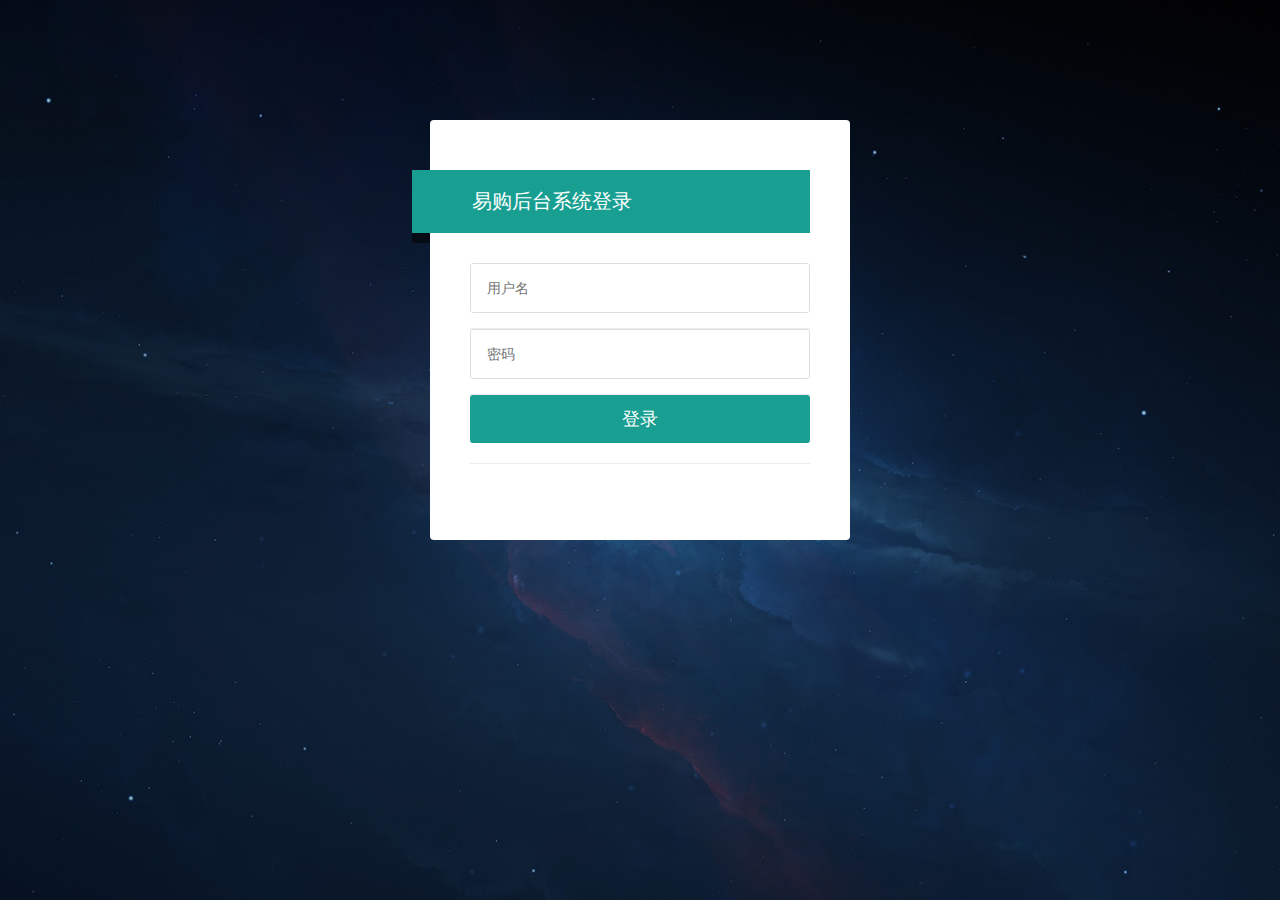
<file: target/classes/static/login.html>
<!DOCTYPE html>
<html lang="en">
<head>
    <meta charset="UTF-8">
    <title>Title</title>
    <link rel="stylesheet" href="css/login.css">
    <link href="layui/css/layui.css" rel="stylesheet" />
    <script type="text/javascript" src="js/jquery.min.js"></script>
    <script type="text/javascript" src="layui/layui.js"></script>
</head>
<body class="login-bg">
<canvas id="fullstarbg">你的浏览器不支持canvas标签</canvas>
<div class="login">
    <div class="message">易购后台系统登录</div>
    <div id="darkbannerwrap"></div>
    <form method="post" id="fmLogin" class="layui-form" onsubmit="return false;">

        <input name="uname" placeholder="用户名" id="un" type="text" lay-verify="required" class="layui-input">
        <hr class="hr15">
        <input name="pwd" lay-verify="required" placeholder="密码" type="password" class="layui-input">
        <hr class="hr15">
        <input value="登录" lay-submit lay-filter="login" style="width:100%;" type="submit">
        <hr class="hr20">
    </form>
</div>

<script>
    layui.use(['form'], function(){
        $=layui.jquery;
        var form =layui.form,
            layer=layui.layer;

        form.on('submit(login)', function(data){
            $.post("user/login",data.field,function (res){
                if(res.code==0){
                    layer.msg("登录成功");
                    sessionStorage.setItem("user",res.msg);
                    //跳转到index页面
                    location.href="index.html";
                }else{
                    layer.msg(res.msg);
                }
            },"json");
            return false; //阻止表单跳转。如果需要表单跳转，去掉这段即可。
        });

    });
</script>
</body>


</html>
</file>
<file: target/classes/static/css/login.css>
@charset "utf-8";
@import url(../layui/css/layui.css);
*{margin:0;padding:0;font-family:"微软雅黑",Helvetica,Arial,sans-serif;font-size:12px}
a{text-decoration:none}
html{width:100%;height:100%;overflow-x:hidden;overflow-y:auto}
body{width:100%;min-height:100%}
canvas{ display: block; margin: 0; width:100%; height:100%; position: fixed; left: 0; right: 0; top:0; bottom:0; z-index: -1; }
.login-bg{background:url(../images/bg.jpg) no-repeat center;background-size:cover;overflow:hidden}
.login{margin:120px auto 0 auto;min-height:420px;max-width:420px;padding:40px;background-color:#fff;margin-left:auto;margin-right:auto;border-radius:4px;box-sizing:border-box}
.login a.logo{display:block;height:58px;width:167px;margin:0 auto 30px auto;background-size:167px 42px}
.login .message{margin:10px 0 0 -58px;padding:18px 10px 18px 60px;background:#189F92;position:relative;color:#fff;font-size:20px}
.login #darkbannerwrap{background:url(../images/bg.jpg);width:18px;height:10px;margin:0 0 20px -58px;position:relative}
.login input[type=email],.login input[type=file],.login input[type=password],.login input[type=text],select{border:1px solid #DCDEE0;vertical-align:middle;border-radius:3px;height:50px;padding:0 16px;font-size:14px;color:#555;outline:0;width:100%;box-sizing:border-box}
.login input[type=email]:focus,.login input[type=file]:focus,.login input[type=password]:focus,.login input[type=text]:focus,select:focus{border:1px solid #27A9E3}
.login input[type=button],.login input[type=submit]{display:inline-block;vertical-align:middle;padding:12px 24px;margin:0;font-size:18px;line-height:24px;text-align:center;white-space:nowrap;vertical-align:middle;cursor:pointer;color:#fff;background-color:#189F92;border-radius:3px;border:none;-webkit-appearance:none;outline:0;width:100%}
.login hr{background:#fff  0 0 no-repeat}
.login hr.hr15{height:15px;border:none;margin:0;padding:0;width:100%}
.login hr.hr20{height:20px;border:none;margin:0;padding:0;width:100%}
</file>
<file: target/classes/static/layui/css/layui.css>
blockquote,body,button,dd,div,dl,dt,form,h1,h2,h3,h4,h5,h6,input,li,ol,p,pre,td,textarea,th,ul{margin:0;padding:0;-webkit-tap-highlight-color:rgba(0,0,0,0)}a:active,a:hover{outline:0}img{display:inline-block;border:none;vertical-align:middle}li{list-style:none}table{border-collapse:collapse;border-spacing:0}h1,h2,h3{font-weight:400}h4,h5,h6{font-size:100%;font-weight:400}button,input,select,textarea{font-size:100%}button,input,optgroup,option,select,textarea{font-family:inherit;font-size:inherit;font-style:inherit;font-weight:inherit;outline:0}pre{white-space:pre-wrap;white-space:-moz-pre-wrap;white-space:-pre-wrap;white-space:-o-pre-wrap;word-wrap:break-word}body{line-height:1.6;color:#333;color:rgba(0,0,0,.85);font:14px Helvetica Neue,Helvetica,PingFang SC,Tahoma,Arial,sans-serif}hr{height:0;line-height:0;margin:10px 0;padding:0;border:none!important;border-bottom:1px solid #eee!important;clear:both;overflow:hidden;background:0 0}a{color:#333;text-decoration:none}a:hover{color:#777}a cite{font-style:normal;*cursor:pointer}.layui-border-box,.layui-border-box *{box-sizing:border-box}.layui-box,.layui-box *{box-sizing:content-box}.layui-clear{clear:both;*zoom:1}.layui-clear:after{content:'\20';clear:both;*zoom:1;display:block;height:0}.layui-inline{position:relative;display:inline-block;*display:inline;*zoom:1;vertical-align:middle}.layui-edge{position:relative;display:inline-block;vertical-align:middle;width:0;height:0;border-width:6px;border-style:dashed;border-color:transparent;overflow:hidden}.layui-edge-top{top:-4px;border-bottom-color:#999;border-bottom-style:solid}.layui-edge-right{border-left-color:#999;border-left-style:solid}.layui-edge-bottom{top:2px;border-top-color:#999;border-top-style:solid}.layui-edge-left{border-right-color:#999;border-right-style:solid}.layui-elip{text-overflow:ellipsis;overflow:hidden;white-space:nowrap}.layui-disabled,.layui-icon,.layui-unselect{-moz-user-select:none;-webkit-user-select:none;-ms-user-select:none}.layui-disabled,.layui-disabled:hover{color:#d2d2d2!important;cursor:not-allowed!important}.layui-circle{border-radius:100%}.layui-show{display:block!important}.layui-hide{display:none!important}.layui-show-v{visibility:visible!important}.layui-hide-v{visibility:hidden!important}@font-face{font-family:layui-icon;src:url(../font/iconfont.eot?v=256);src:url(../font/iconfont.eot?v=256#iefix) format('embedded-opentype'),url(../font/iconfont.woff2?v=256) format('woff2'),url(../font/iconfont.woff?v=256) format('woff'),url(../font/iconfont.ttf?v=256) format('truetype'),url(../font/iconfont.svg?v=256#layui-icon) format('svg')}.layui-icon{font-family:layui-icon!important;font-size:16px;font-style:normal;-webkit-font-smoothing:antialiased;-moz-osx-font-smoothing:grayscale}.layui-icon-reply-fill:before{content:"\e611"}.layui-icon-set-fill:before{content:"\e614"}.layui-icon-menu-fill:before{content:"\e60f"}.layui-icon-search:before{content:"\e615"}.layui-icon-share:before{content:"\e641"}.layui-icon-set-sm:before{content:"\e620"}.layui-icon-engine:before{content:"\e628"}.layui-icon-close:before{content:"\1006"}.layui-icon-close-fill:before{content:"\1007"}.layui-icon-chart-screen:before{content:"\e629"}.layui-icon-star:before{content:"\e600"}.layui-icon-circle-dot:before{content:"\e617"}.layui-icon-chat:before{content:"\e606"}.layui-icon-release:before{content:"\e609"}.layui-icon-list:before{content:"\e60a"}.layui-icon-chart:before{content:"\e62c"}.layui-icon-ok-circle:before{content:"\1005"}.layui-icon-layim-theme:before{content:"\e61b"}.layui-icon-table:before{content:"\e62d"}.layui-icon-right:before{content:"\e602"}.layui-icon-left:before{content:"\e603"}.layui-icon-cart-simple:before{content:"\e698"}.layui-icon-face-cry:before{content:"\e69c"}.layui-icon-face-smile:before{content:"\e6af"}.layui-icon-survey:before{content:"\e6b2"}.layui-icon-tree:before{content:"\e62e"}.layui-icon-ie:before{content:"\e7bb"}.layui-icon-upload-circle:before{content:"\e62f"}.layui-icon-add-circle:before{content:"\e61f"}.layui-icon-download-circle:before{content:"\e601"}.layui-icon-templeate-1:before{content:"\e630"}.layui-icon-util:before{content:"\e631"}.layui-icon-face-surprised:before{content:"\e664"}.layui-icon-edit:before{content:"\e642"}.layui-icon-speaker:before{content:"\e645"}.layui-icon-down:before{content:"\e61a"}.layui-icon-file:before{content:"\e621"}.layui-icon-layouts:before{content:"\e632"}.layui-icon-rate-half:before{content:"\e6c9"}.layui-icon-add-circle-fine:before{content:"\e608"}.layui-icon-prev-circle:before{content:"\e633"}.layui-icon-read:before{content:"\e705"}.layui-icon-404:before{content:"\e61c"}.layui-icon-carousel:before{content:"\e634"}.layui-icon-help:before{content:"\e607"}.layui-icon-code-circle:before{content:"\e635"}.layui-icon-windows:before{content:"\e67f"}.layui-icon-water:before{content:"\e636"}.layui-icon-username:before{content:"\e66f"}.layui-icon-find-fill:before{content:"\e670"}.layui-icon-about:before{content:"\e60b"}.layui-icon-location:before{content:"\e715"}.layui-icon-up:before{content:"\e619"}.layui-icon-pause:before{content:"\e651"}.layui-icon-date:before{content:"\e637"}.layui-icon-layim-uploadfile:before{content:"\e61d"}.layui-icon-delete:before{content:"\e640"}.layui-icon-play:before{content:"\e652"}.layui-icon-top:before{content:"\e604"}.layui-icon-firefox:before{content:"\e686"}.layui-icon-friends:before{content:"\e612"}.layui-icon-refresh-3:before{content:"\e9aa"}.layui-icon-ok:before{content:"\e605"}.layui-icon-layer:before{content:"\e638"}.layui-icon-face-smile-fine:before{content:"\e60c"}.layui-icon-dollar:before{content:"\e659"}.layui-icon-group:before{content:"\e613"}.layui-icon-layim-download:before{content:"\e61e"}.layui-icon-picture-fine:before{content:"\e60d"}.layui-icon-link:before{content:"\e64c"}.layui-icon-diamond:before{content:"\e735"}.layui-icon-log:before{content:"\e60e"}.layui-icon-key:before{content:"\e683"}.layui-icon-rate-solid:before{content:"\e67a"}.layui-icon-fonts-del:before{content:"\e64f"}.layui-icon-unlink:before{content:"\e64d"}.layui-icon-fonts-clear:before{content:"\e639"}.layui-icon-triangle-r:before{content:"\e623"}.layui-icon-circle:before{content:"\e63f"}.layui-icon-radio:before{content:"\e643"}.layui-icon-align-center:before{content:"\e647"}.layui-icon-align-right:before{content:"\e648"}.layui-icon-align-left:before{content:"\e649"}.layui-icon-loading-1:before{content:"\e63e"}.layui-icon-return:before{content:"\e65c"}.layui-icon-fonts-strong:before{content:"\e62b"}.layui-icon-upload:before{content:"\e67c"}.layui-icon-dialogue:before{content:"\e63a"}.layui-icon-video:before{content:"\e6ed"}.layui-icon-headset:before{content:"\e6fc"}.layui-icon-cellphone-fine:before{content:"\e63b"}.layui-icon-add-1:before{content:"\e654"}.layui-icon-face-smile-b:before{content:"\e650"}.layui-icon-fonts-html:before{content:"\e64b"}.layui-icon-screen-full:before{content:"\e622"}.layui-icon-form:before{content:"\e63c"}.layui-icon-cart:before{content:"\e657"}.layui-icon-camera-fill:before{content:"\e65d"}.layui-icon-tabs:before{content:"\e62a"}.layui-icon-heart-fill:before{content:"\e68f"}.layui-icon-fonts-code:before{content:"\e64e"}.layui-icon-ios:before{content:"\e680"}.layui-icon-at:before{content:"\e687"}.layui-icon-fire:before{content:"\e756"}.layui-icon-set:before{content:"\e716"}.layui-icon-fonts-u:before{content:"\e646"}.layui-icon-triangle-d:before{content:"\e625"}.layui-icon-tips:before{content:"\e702"}.layui-icon-picture:before{content:"\e64a"}.layui-icon-more-vertical:before{content:"\e671"}.layui-icon-bluetooth:before{content:"\e689"}.layui-icon-flag:before{content:"\e66c"}.layui-icon-loading:before{content:"\e63d"}.layui-icon-fonts-i:before{content:"\e644"}.layui-icon-refresh-1:before{content:"\e666"}.layui-icon-rmb:before{content:"\e65e"}.layui-icon-addition:before{content:"\e624"}.layui-icon-home:before{content:"\e68e"}.layui-icon-time:before{content:"\e68d"}.layui-icon-user:before{content:"\e770"}.layui-icon-notice:before{content:"\e667"}.layui-icon-chrome:before{content:"\e68a"}.layui-icon-edge:before{content:"\e68b"}.layui-icon-login-weibo:before{content:"\e675"}.layui-icon-voice:before{content:"\e688"}.layui-icon-upload-drag:before{content:"\e681"}.layui-icon-login-qq:before{content:"\e676"}.layui-icon-snowflake:before{content:"\e6b1"}.layui-icon-heart:before{content:"\e68c"}.layui-icon-logout:before{content:"\e682"}.layui-icon-file-b:before{content:"\e655"}.layui-icon-template:before{content:"\e663"}.layui-icon-transfer:before{content:"\e691"}.layui-icon-auz:before{content:"\e672"}.layui-icon-console:before{content:"\e665"}.layui-icon-app:before{content:"\e653"}.layui-icon-prev:before{content:"\e65a"}.layui-icon-website:before{content:"\e7ae"}.layui-icon-next:before{content:"\e65b"}.layui-icon-component:before{content:"\e857"}.layui-icon-android:before{content:"\e684"}.layui-icon-more:before{content:"\e65f"}.layui-icon-login-wechat:before{content:"\e677"}.layui-icon-shrink-right:before{content:"\e668"}.layui-icon-spread-left:before{content:"\e66b"}.layui-icon-camera:before{content:"\e660"}.layui-icon-note:before{content:"\e66e"}.layui-icon-refresh:before{content:"\e669"}.layui-icon-female:before{content:"\e661"}.layui-icon-male:before{content:"\e662"}.layui-icon-screen-restore:before{content:"\e758"}.layui-icon-password:before{content:"\e673"}.layui-icon-senior:before{content:"\e674"}.layui-icon-theme:before{content:"\e66a"}.layui-icon-tread:before{content:"\e6c5"}.layui-icon-praise:before{content:"\e6c6"}.layui-icon-star-fill:before{content:"\e658"}.layui-icon-rate:before{content:"\e67b"}.layui-icon-template-1:before{content:"\e656"}.layui-icon-vercode:before{content:"\e679"}.layui-icon-service:before{content:"\e626"}.layui-icon-cellphone:before{content:"\e678"}.layui-icon-print:before{content:"\e66d"}.layui-icon-cols:before{content:"\e610"}.layui-icon-wifi:before{content:"\e7e0"}.layui-icon-export:before{content:"\e67d"}.layui-icon-rss:before{content:"\e808"}.layui-icon-slider:before{content:"\e714"}.layui-icon-email:before{content:"\e618"}.layui-icon-subtraction:before{content:"\e67e"}.layui-icon-mike:before{content:"\e6dc"}.layui-icon-light:before{content:"\e748"}.layui-icon-gift:before{content:"\e627"}.layui-icon-mute:before{content:"\e685"}.layui-icon-reduce-circle:before{content:"\e616"}.layui-icon-music:before{content:"\e690"}.layui-main{position:relative;width:1160px;margin:0 auto}.layui-header{position:relative;z-index:1000;height:60px}.layui-header a:hover{transition:all .5s;-webkit-transition:all .5s}.layui-side{position:fixed;left:0;top:0;bottom:0;z-index:999;width:200px;overflow-x:hidden}.layui-side-scroll{position:relative;width:220px;height:100%;overflow-x:hidden}.layui-body{position:relative;left:200px;right:0;top:0;bottom:0;z-index:900;width:auto;box-sizing:border-box}.layui-layout-body{overflow-x:hidden}.layui-layout-admin .layui-header{position:fixed;top:0;left:0;right:0;background-color:#23262e}.layui-layout-admin .layui-side{top:60px;width:200px;overflow-x:hidden}.layui-layout-admin .layui-body{position:absolute;top:60px;padding-bottom:44px}.layui-layout-admin .layui-main{width:auto;margin:0 15px}.layui-layout-admin .layui-footer{position:fixed;left:200px;right:0;bottom:0;z-index:990;height:44px;line-height:44px;padding:0 15px;box-shadow:-1px 0 4px rgb(0 0 0 / 12%);background-color:#fafafa}.layui-layout-admin .layui-logo{position:absolute;left:0;top:0;width:200px;height:100%;line-height:60px;text-align:center;color:#009688;font-size:16px;box-shadow:0 1px 2px 0 rgb(0 0 0 / 15%)}.layui-layout-admin .layui-header .layui-nav{background:0 0}.layui-layout-left{position:absolute!important;left:200px;top:0}.layui-layout-right{position:absolute!important;right:0;top:0}.layui-container{position:relative;margin:0 auto;box-sizing:border-box}.layui-fluid{position:relative;margin:0 auto;padding:0 15px}.layui-row:after,.layui-row:before{content:"";display:block;clear:both}.layui-col-lg1,.layui-col-lg10,.layui-col-lg11,.layui-col-lg12,.layui-col-lg2,.layui-col-lg3,.layui-col-lg4,.layui-col-lg5,.layui-col-lg6,.layui-col-lg7,.layui-col-lg8,.layui-col-lg9,.layui-col-md1,.layui-col-md10,.layui-col-md11,.layui-col-md12,.layui-col-md2,.layui-col-md3,.layui-col-md4,.layui-col-md5,.layui-col-md6,.layui-col-md7,.layui-col-md8,.layui-col-md9,.layui-col-sm1,.layui-col-sm10,.layui-col-sm11,.layui-col-sm12,.layui-col-sm2,.layui-col-sm3,.layui-col-sm4,.layui-col-sm5,.layui-col-sm6,.layui-col-sm7,.layui-col-sm8,.layui-col-sm9,.layui-col-xs1,.layui-col-xs10,.layui-col-xs11,.layui-col-xs12,.layui-col-xs2,.layui-col-xs3,.layui-col-xs4,.layui-col-xs5,.layui-col-xs6,.layui-col-xs7,.layui-col-xs8,.layui-col-xs9{position:relative;display:block;box-sizing:border-box}.layui-col-xs1,.layui-col-xs10,.layui-col-xs11,.layui-col-xs12,.layui-col-xs2,.layui-col-xs3,.layui-col-xs4,.layui-col-xs5,.layui-col-xs6,.layui-col-xs7,.layui-col-xs8,.layui-col-xs9{float:left}.layui-col-xs1{width:8.33333333%}.layui-col-xs2{width:16.66666667%}.layui-col-xs3{width:25%}.layui-col-xs4{width:33.33333333%}.layui-col-xs5{width:41.66666667%}.layui-col-xs6{width:50%}.layui-col-xs7{width:58.33333333%}.layui-col-xs8{width:66.66666667%}.layui-col-xs9{width:75%}.layui-col-xs10{width:83.33333333%}.layui-col-xs11{width:91.66666667%}.layui-col-xs12{width:100%}.layui-col-xs-offset1{margin-left:8.33333333%}.layui-col-xs-offset2{margin-left:16.66666667%}.layui-col-xs-offset3{margin-left:25%}.layui-col-xs-offset4{margin-left:33.33333333%}.layui-col-xs-offset5{margin-left:41.66666667%}.layui-col-xs-offset6{margin-left:50%}.layui-col-xs-offset7{margin-left:58.33333333%}.layui-col-xs-offset8{margin-left:66.66666667%}.layui-col-xs-offset9{margin-left:75%}.layui-col-xs-offset10{margin-left:83.33333333%}.layui-col-xs-offset11{margin-left:91.66666667%}.layui-col-xs-offset12{margin-left:100%}@media screen and (max-width:767.98px){.layui-container{padding:0 15px}.layui-hide-xs{display:none!important}.layui-show-xs-block{display:block!important}.layui-show-xs-inline{display:inline!important}.layui-show-xs-inline-block{display:inline-block!important}}@media screen and (min-width:768px){.layui-container{width:720px}.layui-hide-sm{display:none!important}.layui-show-sm-block{display:block!important}.layui-show-sm-inline{display:inline!important}.layui-show-sm-inline-block{display:inline-block!important}.layui-col-sm1,.layui-col-sm10,.layui-col-sm11,.layui-col-sm12,.layui-col-sm2,.layui-col-sm3,.layui-col-sm4,.layui-col-sm5,.layui-col-sm6,.layui-col-sm7,.layui-col-sm8,.layui-col-sm9{float:left}.layui-col-sm1{width:8.33333333%}.layui-col-sm2{width:16.66666667%}.layui-col-sm3{width:25%}.layui-col-sm4{width:33.33333333%}.layui-col-sm5{width:41.66666667%}.layui-col-sm6{width:50%}.layui-col-sm7{width:58.33333333%}.layui-col-sm8{width:66.66666667%}.layui-col-sm9{width:75%}.layui-col-sm10{width:83.33333333%}.layui-col-sm11{width:91.66666667%}.layui-col-sm12{width:100%}.layui-col-sm-offset1{margin-left:8.33333333%}.layui-col-sm-offset2{margin-left:16.66666667%}.layui-col-sm-offset3{margin-left:25%}.layui-col-sm-offset4{margin-left:33.33333333%}.layui-col-sm-offset5{margin-left:41.66666667%}.layui-col-sm-offset6{margin-left:50%}.layui-col-sm-offset7{margin-left:58.33333333%}.layui-col-sm-offset8{margin-left:66.66666667%}.layui-col-sm-offset9{margin-left:75%}.layui-col-sm-offset10{margin-left:83.33333333%}.layui-col-sm-offset11{margin-left:91.66666667%}.layui-col-sm-offset12{margin-left:100%}}@media screen and (min-width:992px){.layui-container{width:960px}.layui-hide-md{display:none!important}.layui-show-md-block{display:block!important}.layui-show-md-inline{display:inline!important}.layui-show-md-inline-block{display:inline-block!important}.layui-col-md1,.layui-col-md10,.layui-col-md11,.layui-col-md12,.layui-col-md2,.layui-col-md3,.layui-col-md4,.layui-col-md5,.layui-col-md6,.layui-col-md7,.layui-col-md8,.layui-col-md9{float:left}.layui-col-md1{width:8.33333333%}.layui-col-md2{width:16.66666667%}.layui-col-md3{width:25%}.layui-col-md4{width:33.33333333%}.layui-col-md5{width:41.66666667%}.layui-col-md6{width:50%}.layui-col-md7{width:58.33333333%}.layui-col-md8{width:66.66666667%}.layui-col-md9{width:75%}.layui-col-md10{width:83.33333333%}.layui-col-md11{width:91.66666667%}.layui-col-md12{width:100%}.layui-col-md-offset1{margin-left:8.33333333%}.layui-col-md-offset2{margin-left:16.66666667%}.layui-col-md-offset3{margin-left:25%}.layui-col-md-offset4{margin-left:33.33333333%}.layui-col-md-offset5{margin-left:41.66666667%}.layui-col-md-offset6{margin-left:50%}.layui-col-md-offset7{margin-left:58.33333333%}.layui-col-md-offset8{margin-left:66.66666667%}.layui-col-md-offset9{margin-left:75%}.layui-col-md-offset10{margin-left:83.33333333%}.layui-col-md-offset11{margin-left:91.66666667%}.layui-col-md-offset12{margin-left:100%}}@media screen and (min-width:1200px){.layui-container{width:1150px}.layui-hide-lg{display:none!important}.layui-show-lg-block{display:block!important}.layui-show-lg-inline{display:inline!important}.layui-show-lg-inline-block{display:inline-block!important}.layui-col-lg1,.layui-col-lg10,.layui-col-lg11,.layui-col-lg12,.layui-col-lg2,.layui-col-lg3,.layui-col-lg4,.layui-col-lg5,.layui-col-lg6,.layui-col-lg7,.layui-col-lg8,.layui-col-lg9{float:left}.layui-col-lg1{width:8.33333333%}.layui-col-lg2{width:16.66666667%}.layui-col-lg3{width:25%}.layui-col-lg4{width:33.33333333%}.layui-col-lg5{width:41.66666667%}.layui-col-lg6{width:50%}.layui-col-lg7{width:58.33333333%}.layui-col-lg8{width:66.66666667%}.layui-col-lg9{width:75%}.layui-col-lg10{width:83.33333333%}.layui-col-lg11{width:91.66666667%}.layui-col-lg12{width:100%}.layui-col-lg-offset1{margin-left:8.33333333%}.layui-col-lg-offset2{margin-left:16.66666667%}.layui-col-lg-offset3{margin-left:25%}.layui-col-lg-offset4{margin-left:33.33333333%}.layui-col-lg-offset5{margin-left:41.66666667%}.layui-col-lg-offset6{margin-left:50%}.layui-col-lg-offset7{margin-left:58.33333333%}.layui-col-lg-offset8{margin-left:66.66666667%}.layui-col-lg-offset9{margin-left:75%}.layui-col-lg-offset10{margin-left:83.33333333%}.layui-col-lg-offset11{margin-left:91.66666667%}.layui-col-lg-offset12{margin-left:100%}}.layui-col-space1{margin:-.5px}.layui-col-space1>*{padding:.5px}.layui-col-space2{margin:-1px}.layui-col-space2>*{padding:1px}.layui-col-space4{margin:-2px}.layui-col-space4>*{padding:2px}.layui-col-space5{margin:-2.5px}.layui-col-space5>*{padding:2.5px}.layui-col-space6{margin:-3px}.layui-col-space6>*{padding:3px}.layui-col-space8{margin:-4px}.layui-col-space8>*{padding:4px}.layui-col-space10{margin:-5px}.layui-col-space10>*{padding:5px}.layui-col-space12{margin:-6px}.layui-col-space12>*{padding:6px}.layui-col-space14{margin:-7px}.layui-col-space14>*{padding:7px}.layui-col-space15{margin:-7.5px}.layui-col-space15>*{padding:7.5px}.layui-col-space16{margin:-8px}.layui-col-space16>*{padding:8px}.layui-col-space18{margin:-9px}.layui-col-space18>*{padding:9px}.layui-col-space20{margin:-10px}.layui-col-space20>*{padding:10px}.layui-col-space22{margin:-11px}.layui-col-space22>*{padding:11px}.layui-col-space24{margin:-12px}.layui-col-space24>*{padding:12px}.layui-col-space25{margin:-12.5px}.layui-col-space25>*{padding:12.5px}.layui-col-space26{margin:-13px}.layui-col-space26>*{padding:13px}.layui-col-space28{margin:-14px}.layui-col-space28>*{padding:14px}.layui-col-space30{margin:-15px}.layui-col-space30>*{padding:15px}.layui-btn,.layui-input,.layui-select,.layui-textarea,.layui-upload-button{outline:0;-webkit-appearance:none;transition:all .3s;-webkit-transition:all .3s;box-sizing:border-box}.layui-elem-quote{margin-bottom:10px;padding:15px;line-height:1.6;border-left:5px solid #5fb878;border-radius:0 2px 2px 0;background-color:#fafafa}.layui-quote-nm{border-style:solid;border-width:1px;border-left-width:5px;background:0 0}.layui-elem-field{margin-bottom:10px;padding:0;border-width:1px;border-style:solid}.layui-elem-field legend{margin-left:20px;padding:0 10px;font-size:20px;font-weight:300}.layui-field-title{margin:10px 0 20px;border-width:0;border-top-width:1px}.layui-field-box{padding:15px}.layui-field-title .layui-field-box{padding:10px 0}.layui-progress{position:relative;height:6px;border-radius:20px;background-color:#eee}.layui-progress-bar{position:absolute;left:0;top:0;width:0;max-width:100%;height:6px;border-radius:20px;text-align:right;background-color:#5fb878;transition:all .3s;-webkit-transition:all .3s}.layui-progress-big,.layui-progress-big .layui-progress-bar{height:18px;line-height:18px}.layui-progress-text{position:relative;top:-20px;line-height:18px;font-size:12px;color:#5f5f5f}.layui-progress-big .layui-progress-text{position:static;padding:0 10px;color:#fff}.layui-collapse{border-width:1px;border-style:solid;border-radius:2px}.layui-colla-content,.layui-colla-item{border-top-width:1px;border-top-style:solid}.layui-colla-item:first-child{border-top:none}.layui-colla-title{position:relative;height:42px;line-height:42px;padding:0 15px 0 35px;color:#333;background-color:#fafafa;cursor:pointer;font-size:14px;overflow:hidden}.layui-colla-content{display:none;padding:10px 15px;line-height:1.6;color:#5f5f5f}.layui-colla-icon{position:absolute;left:15px;top:0;font-size:14px}.layui-card{margin-bottom:15px;border-radius:2px;background-color:#fff;box-shadow:0 1px 2px 0 rgba(0,0,0,.05)}.layui-card:last-child{margin-bottom:0}.layui-card-header{position:relative;height:42px;line-height:42px;padding:0 15px;border-bottom:1px solid #f6f6f6;color:#333;border-radius:2px 2px 0 0;font-size:14px}.layui-card-body{position:relative;padding:10px 15px;line-height:24px}.layui-card-body[pad15]{padding:15px}.layui-card-body[pad20]{padding:20px}.layui-card-body .layui-table{margin:5px 0}.layui-card .layui-tab{margin:0}.layui-panel{position:relative;border-width:1px;border-style:solid;border-radius:2px;box-shadow:1px 1px 4px rgb(0 0 0 / 8%);background-color:#fff;color:#5f5f5f}.layui-panel-window{position:relative;padding:15px;border-radius:0;border-top:5px solid #eee;background-color:#fff}.layui-auxiliar-moving{position:fixed;left:0;right:0;top:0;bottom:0;width:100%;height:100%;background:0 0;z-index:9999999999}.layui-bg-red{background-color:#ff5722!important;color:#fff!important}.layui-bg-orange{background-color:#ffb800!important;color:#fff!important}.layui-bg-green{background-color:#009688!important;color:#fff!important}.layui-bg-cyan{background-color:#2f4056!important;color:#fff!important}.layui-bg-blue{background-color:#1e9fff!important;color:#fff!important}.layui-bg-black{background-color:#393d49!important;color:#fff!important}.layui-bg-gray{background-color:#fafafa!important;color:#5f5f5f!important}.layui-badge-rim,.layui-border,.layui-colla-content,.layui-colla-item,.layui-collapse,.layui-elem-field,.layui-form-pane .layui-form-item[pane],.layui-form-pane .layui-form-label,.layui-input,.layui-layedit,.layui-layedit-tool,.layui-panel,.layui-quote-nm,.layui-select,.layui-tab-bar,.layui-tab-card,.layui-tab-title,.layui-tab-title .layui-this:after,.layui-textarea{border-color:#eee}.layui-border{border-width:1px;border-style:solid;color:#5f5f5f!important}.layui-border-red{border-width:1px;border-style:solid;border-color:#ff5722!important;color:#ff5722!important}.layui-border-orange{border-width:1px;border-style:solid;border-color:#ffb800!important;color:#ffb800!important}.layui-border-green{border-width:1px;border-style:solid;border-color:#009688!important;color:#009688!important}.layui-border-cyan{border-width:1px;border-style:solid;border-color:#2f4056!important;color:#2f4056!important}.layui-border-blue{border-width:1px;border-style:solid;border-color:#1e9fff!important;color:#1e9fff!important}.layui-border-black{border-width:1px;border-style:solid;border-color:#393d49!important;color:#393d49!important}.layui-timeline-item:before{background-color:#eee}.layui-text{line-height:1.6;font-size:14px;color:#5f5f5f}.layui-text h1,.layui-text h2,.layui-text h3,.layui-text h4,.layui-text h5,.layui-text h6{font-weight:500;color:#333}.layui-text h1{font-size:32px}.layui-text h2{font-size:24px}.layui-text h3{font-size:18px}.layui-text h4{font-size:16px}.layui-text h5{font-size:14px}.layui-text h6{font-size:13px}.layui-text a:not(.layui-btn){color:#01aaed}.layui-text a:not(.layui-btn):hover{text-decoration:underline}.layui-text ol,.layui-text ul{padding:5px 0 5px 15px}.layui-text ul li{margin-top:5px;list-style-type:disc}.layui-text ol li{margin-top:5px;list-style-type:decimal}.layui-text em,.layui-word-aux{color:#999!important;padding-left:5px!important;padding-right:5px!important}.layui-text p{margin:15px 0}.layui-text p:first-child{margin-top:0}.layui-text p:last-child{margin-bottom:0}.layui-text blockquote:not(.layui-elem-quote){padding:5px 15px;border-left:5px solid #eee}.layui-text pre:not(.layui-code){padding:15px;font-family:Lucida Console,Consolas,Courier New;background-color:#fafafa}.layui-font-12{font-size:12px!important}.layui-font-14{font-size:14px!important}.layui-font-16{font-size:16px!important}.layui-font-18{font-size:18px!important}.layui-font-20{font-size:20px!important}.layui-font-red{color:#ff5722!important}.layui-font-orange{color:#ffb800!important}.layui-font-green{color:#009688!important}.layui-font-cyan{color:#2f4056!important}.layui-font-blue{color:#01aaed!important}.layui-font-black{color:#000!important}.layui-font-gray{color:#c2c2c2!important}.layui-btn{display:inline-block;vertical-align:middle;height:38px;line-height:38px;border:1px solid transparent;padding:0 18px;background-color:#009688;color:#fff;white-space:nowrap;text-align:center;font-size:14px;border-radius:2px;cursor:pointer;-moz-user-select:none;-webkit-user-select:none;-ms-user-select:none}.layui-btn:hover{opacity:.8;filter:alpha(opacity=80);color:#fff}.layui-btn:active{opacity:1;filter:alpha(opacity=100)}.layui-btn+.layui-btn{margin-left:10px}.layui-btn-container{font-size:0}.layui-btn-container .layui-btn{margin-right:10px;margin-bottom:10px}.layui-btn-container .layui-btn+.layui-btn{margin-left:0}.layui-table .layui-btn-container .layui-btn{margin-bottom:9px}.layui-btn-radius{border-radius:100px}.layui-btn .layui-icon{padding:0 2px;vertical-align:middle\0;vertical-align:bottom}.layui-btn-primary{border-color:#d2d2d2;background:0 0;color:#5f5f5f}.layui-btn-primary:hover{border-color:#009688;color:#333}.layui-btn-normal{background-color:#1e9fff}.layui-btn-warm{background-color:#ffb800}.layui-btn-danger{background-color:#ff5722}.layui-btn-checked{background-color:#5fb878}.layui-btn-disabled,.layui-btn-disabled:active,.layui-btn-disabled:hover{border-color:#eee!important;background-color:#fbfbfb!important;color:#d2d2d2!important;cursor:not-allowed!important;opacity:1}.layui-btn-lg{height:44px;line-height:44px;padding:0 25px;font-size:16px}.layui-btn-sm{height:30px;line-height:30px;padding:0 10px;font-size:12px}.layui-btn-xs{height:22px;line-height:22px;padding:0 5px;font-size:12px}.layui-btn-xs i{font-size:12px!important}.layui-btn-group{display:inline-block;vertical-align:middle;font-size:0}.layui-btn-group .layui-btn{margin-left:0!important;margin-right:0!important;border-left:1px solid rgba(255,255,255,.5);border-radius:0}.layui-btn-group .layui-btn-primary{border-left:none}.layui-btn-group .layui-btn-primary:hover{border-color:#d2d2d2;color:#009688}.layui-btn-group .layui-btn:first-child{border-left:none;border-radius:2px 0 0 2px}.layui-btn-group .layui-btn-primary:first-child{border-left:1px solid #d2d2d2}.layui-btn-group .layui-btn:last-child{border-radius:0 2px 2px 0}.layui-btn-group .layui-btn+.layui-btn{margin-left:0}.layui-btn-group+.layui-btn-group{margin-left:10px}.layui-btn-fluid{width:100%}.layui-input,.layui-select,.layui-textarea{height:38px;line-height:1.3;line-height:38px\9;border-width:1px;border-style:solid;background-color:#fff;color:rgba(0,0,0,.85);border-radius:2px}.layui-input::-webkit-input-placeholder,.layui-select::-webkit-input-placeholder,.layui-textarea::-webkit-input-placeholder{line-height:1.3}.layui-input,.layui-textarea{display:block;width:100%;padding-left:10px}.layui-input:hover,.layui-textarea:hover{border-color:#eee!important}.layui-input:focus,.layui-textarea:focus{border-color:#d2d2d2!important}.layui-textarea{position:relative;min-height:100px;height:auto;line-height:20px;padding:6px 10px;resize:vertical}.layui-select{padding:0 10px}.layui-form input[type=checkbox],.layui-form input[type=radio],.layui-form select{display:none}.layui-form [lay-ignore]{display:initial}.layui-form-item{margin-bottom:15px;clear:both;*zoom:1}.layui-form-item:after{content:'\20';clear:both;*zoom:1;display:block;height:0}.layui-form-label{position:relative;float:left;display:block;padding:9px 15px;width:80px;font-weight:400;line-height:20px;text-align:right}.layui-form-label-col{display:block;float:none;padding:9px 0;line-height:20px;text-align:left}.layui-form-item .layui-inline{margin-bottom:5px;margin-right:10px}.layui-input-block,.layui-input-inline{position:relative}.layui-input-block{margin-left:110px;min-height:36px}.layui-input-inline{display:inline-block;vertical-align:middle}.layui-form-item .layui-input-inline{float:left;width:190px;margin-right:10px}.layui-form-text .layui-input-inline{width:auto}.layui-form-mid{position:relative;float:left;display:block;padding:9px 0!important;line-height:20px;margin-right:10px}.layui-form-danger+.layui-form-select .layui-input,.layui-form-danger:focus{border-color:#ff5722!important}.layui-form-select{position:relative}.layui-form-select .layui-input{padding-right:30px;cursor:pointer}.layui-form-select .layui-edge{position:absolute;right:10px;top:50%;margin-top:-3px;cursor:pointer;border-width:6px;border-top-color:#c2c2c2;border-top-style:solid;transition:all .3s;-webkit-transition:all .3s}.layui-form-select dl{display:none;position:absolute;left:0;top:42px;padding:5px 0;z-index:899;min-width:100%;border:1px solid #eee;max-height:300px;overflow-y:auto;background-color:#fff;border-radius:2px;box-shadow:1px 1px 4px rgb(0 0 0 / 8%);box-sizing:border-box}.layui-form-select dl dd,.layui-form-select dl dt{padding:0 10px;line-height:36px;white-space:nowrap;overflow:hidden;text-overflow:ellipsis}.layui-form-select dl dt{font-size:12px;color:#999}.layui-form-select dl dd{cursor:pointer}.layui-form-select dl dd:hover{background-color:#f6f6f6;-webkit-transition:.5s all;transition:.5s all}.layui-form-select .layui-select-group dd{padding-left:20px}.layui-form-select dl dd.layui-select-tips{padding-left:10px!important;color:#999}.layui-form-select dl dd.layui-this{background-color:#5fb878;color:#fff}.layui-form-select dl dd.layui-disabled{background-color:#fff}.layui-form-selected dl{display:block}.layui-form-selected .layui-edge{margin-top:-9px;-webkit-transform:rotate(180deg);transform:rotate(180deg)}.layui-form-selected .layui-edge{margin-top:-3px\0}:root .layui-form-selected .layui-edge{margin-top:-9px\0/IE9}.layui-form-selectup dl{top:auto;bottom:42px}.layui-select-none{margin:5px 0;text-align:center;color:#999}.layui-select-disabled .layui-disabled{border-color:#eee!important}.layui-select-disabled .layui-edge{border-top-color:#d2d2d2}.layui-form-checkbox{position:relative;display:inline-block;vertical-align:middle;height:30px;line-height:30px;margin-right:10px;padding-right:30px;background-color:#fff;cursor:pointer;font-size:0;-webkit-transition:.1s linear;transition:.1s linear;box-sizing:border-box}.layui-form-checkbox *{display:inline-block;vertical-align:middle}.layui-form-checkbox span{padding:0 10px;height:100%;font-size:14px;border-radius:2px 0 0 2px;background-color:#d2d2d2;color:#fff;overflow:hidden;white-space:nowrap;text-overflow:ellipsis}.layui-form-checkbox:hover span{background-color:#c2c2c2}.layui-form-checkbox i{position:absolute;right:0;top:0;width:30px;height:28px;border:1px solid #d2d2d2;border-left:none;border-radius:0 2px 2px 0;color:#fff;font-size:20px;text-align:center}.layui-form-checkbox:hover i{border-color:#c2c2c2;color:#c2c2c2}.layui-form-checked,.layui-form-checked:hover{border-color:#5fb878}.layui-form-checked span,.layui-form-checked:hover span{background-color:#5fb878}.layui-form-checked i,.layui-form-checked:hover i{color:#5fb878}.layui-form-item .layui-form-checkbox{margin-top:4px}.layui-form-checkbox[lay-skin=primary]{height:auto!important;line-height:normal!important;min-width:18px;min-height:18px;border:none!important;margin-right:0;padding-left:28px;padding-right:0;background:0 0}.layui-form-checkbox[lay-skin=primary] span{padding-left:0;padding-right:15px;line-height:18px;background:0 0;color:#5f5f5f}.layui-form-checkbox[lay-skin=primary] i{right:auto;left:0;width:16px;height:16px;line-height:16px;border:1px solid #d2d2d2;font-size:12px;border-radius:2px;background-color:#fff;-webkit-transition:.1s linear;transition:.1s linear}.layui-form-checkbox[lay-skin=primary]:hover i{border-color:#5fb878;color:#fff}.layui-form-checked[lay-skin=primary] i{border-color:#5fb878!important;background-color:#5fb878;color:#fff}.layui-checkbox-disabled[lay-skin=primary] span{background:0 0!important;color:#c2c2c2!important}.layui-form-checked.layui-checkbox-disabled[lay-skin=primary] i{background:#eee!important;border-color:#eee!important}.layui-checkbox-disabled[lay-skin=primary]:hover i{border-color:#d2d2d2}.layui-form-item .layui-form-checkbox[lay-skin=primary]{margin-top:10px}.layui-form-switch{position:relative;display:inline-block;vertical-align:middle;height:22px;line-height:22px;min-width:35px;padding:0 5px;margin-top:8px;border:1px solid #d2d2d2;border-radius:20px;cursor:pointer;background-color:#fff;-webkit-transition:.1s linear;transition:.1s linear}.layui-form-switch i{position:absolute;left:5px;top:3px;width:16px;height:16px;border-radius:20px;background-color:#d2d2d2;-webkit-transition:.1s linear;transition:.1s linear}.layui-form-switch em{position:relative;top:0;width:25px;margin-left:21px;padding:0!important;text-align:center!important;color:#999!important;font-style:normal!important;font-size:12px}.layui-form-onswitch{border-color:#5fb878;background-color:#5fb878}.layui-form-onswitch i{left:100%;margin-left:-21px;background-color:#fff}.layui-form-onswitch em{margin-left:5px;margin-right:21px;color:#fff!important}.layui-checkbox-disabled{border-color:#eee!important}.layui-checkbox-disabled span{background-color:#eee!important}.layui-checkbox-disabled i{border-color:#eee!important}.layui-checkbox-disabled em{color:#d2d2d2!important}.layui-checkbox-disabled:hover i{color:#fff!important}[lay-radio]{display:none}.layui-form-radio{display:inline-block;vertical-align:middle;line-height:28px;margin:6px 10px 0 0;padding-right:10px;cursor:pointer;font-size:0}.layui-form-radio *{display:inline-block;vertical-align:middle;font-size:14px}.layui-form-radio>i{margin-right:8px;font-size:22px;color:#c2c2c2}.layui-form-radio:hover *,.layui-form-radioed,.layui-form-radioed>i{color:#5fb878}.layui-radio-disabled>i{color:#eee!important}.layui-radio-disabled *{color:#c2c2c2!important}.layui-form-pane .layui-form-label{width:110px;padding:8px 15px;height:38px;line-height:20px;border-width:1px;border-style:solid;border-radius:2px 0 0 2px;text-align:center;background-color:#fafafa;overflow:hidden;white-space:nowrap;text-overflow:ellipsis;box-sizing:border-box}.layui-form-pane .layui-input-inline{margin-left:-1px}.layui-form-pane .layui-input-block{margin-left:110px;left:-1px}.layui-form-pane .layui-input{border-radius:0 2px 2px 0}.layui-form-pane .layui-form-text .layui-form-label{float:none;width:100%;border-radius:2px;box-sizing:border-box;text-align:left}.layui-form-pane .layui-form-text .layui-input-inline{display:block;margin:0;top:-1px;clear:both}.layui-form-pane .layui-form-text .layui-input-block{margin:0;left:0;top:-1px}.layui-form-pane .layui-form-text .layui-textarea{min-height:100px;border-radius:0 0 2px 2px}.layui-form-pane .layui-form-checkbox{margin:4px 0 4px 10px}.layui-form-pane .layui-form-radio,.layui-form-pane .layui-form-switch{margin-top:6px;margin-left:10px}.layui-form-pane .layui-form-item[pane]{position:relative;border-width:1px;border-style:solid}.layui-form-pane .layui-form-item[pane] .layui-form-label{position:absolute;left:0;top:0;height:100%;border-width:0;border-right-width:1px}.layui-form-pane .layui-form-item[pane] .layui-input-inline{margin-left:110px}@media screen and (max-width:450px){.layui-form-item .layui-form-label{text-overflow:ellipsis;overflow:hidden;white-space:nowrap}.layui-form-item .layui-inline{display:block;margin-right:0;margin-bottom:20px;clear:both}.layui-form-item .layui-inline:after{content:'\20';clear:both;display:block;height:0}.layui-form-item .layui-input-inline{display:block;float:none;left:-3px;width:auto!important;margin:0 0 10px 112px}.layui-form-item .layui-input-inline+.layui-form-mid{margin-left:110px;top:-5px;padding:0}.layui-form-item .layui-form-checkbox{margin-right:5px;margin-bottom:5px}}.layui-layedit{border-width:1px;border-style:solid;border-radius:2px}.layui-layedit-tool{padding:3px 5px;border-bottom-width:1px;border-bottom-style:solid;font-size:0}.layedit-tool-fixed{position:fixed;top:0;border-top:1px solid #eee}.layui-layedit-tool .layedit-tool-mid,.layui-layedit-tool .layui-icon{display:inline-block;vertical-align:middle;text-align:center;font-size:14px}.layui-layedit-tool .layui-icon{position:relative;width:32px;height:30px;line-height:30px;margin:3px 5px;border-radius:2px;color:#777;cursor:pointer;border-radius:2px}.layui-layedit-tool .layui-icon:hover{color:#393d49}.layui-layedit-tool .layui-icon:active{color:#000}.layui-layedit-tool .layedit-tool-active{background-color:#eee;color:#000}.layui-layedit-tool .layui-disabled,.layui-layedit-tool .layui-disabled:hover{color:#d2d2d2;cursor:not-allowed}.layui-layedit-tool .layedit-tool-mid{width:1px;height:18px;margin:0 10px;background-color:#d2d2d2}.layedit-tool-html{width:50px!important;font-size:30px!important}.layedit-tool-b,.layedit-tool-code,.layedit-tool-help{font-size:16px!important}.layedit-tool-d,.layedit-tool-face,.layedit-tool-image,.layedit-tool-unlink{font-size:18px!important}.layedit-tool-image input{position:absolute;font-size:0;left:0;top:0;width:100%;height:100%;opacity:.01;filter:Alpha(opacity=1);cursor:pointer}.layui-layedit-iframe iframe{display:block;width:100%}#LAY_layedit_code{overflow:hidden}.layui-laypage{display:inline-block;*display:inline;*zoom:1;vertical-align:middle;margin:10px 0;font-size:0}.layui-laypage>a:first-child,.layui-laypage>a:first-child em{border-radius:2px 0 0 2px}.layui-laypage>a:last-child,.layui-laypage>a:last-child em{border-radius:0 2px 2px 0}.layui-laypage>:first-child{margin-left:0!important}.layui-laypage>:last-child{margin-right:0!important}.layui-laypage a,.layui-laypage button,.layui-laypage input,.layui-laypage select,.layui-laypage span{border:1px solid #eee}.layui-laypage a,.layui-laypage span{display:inline-block;*display:inline;*zoom:1;vertical-align:middle;padding:0 15px;height:28px;line-height:28px;margin:0 -1px 5px 0;background-color:#fff;color:#333;font-size:12px}.layui-laypage a:hover{color:#009688}.layui-laypage em{font-style:normal}.layui-laypage .layui-laypage-spr{color:#999;font-weight:700}.layui-laypage a{text-decoration:none}.layui-laypage .layui-laypage-curr{position:relative}.layui-laypage .layui-laypage-curr em{position:relative;color:#fff}.layui-laypage .layui-laypage-curr .layui-laypage-em{position:absolute;left:-1px;top:-1px;padding:1px;width:100%;height:100%;background-color:#009688}.layui-laypage-em{border-radius:2px}.layui-laypage-next em,.layui-laypage-prev em{font-family:Sim sun;font-size:16px}.layui-laypage .layui-laypage-count,.layui-laypage .layui-laypage-limits,.layui-laypage .layui-laypage-refresh,.layui-laypage .layui-laypage-skip{margin-left:10px;margin-right:10px;padding:0;border:none}.layui-laypage .layui-laypage-limits,.layui-laypage .layui-laypage-refresh{vertical-align:top}.layui-laypage .layui-laypage-refresh i{font-size:18px;cursor:pointer}.layui-laypage select{height:22px;padding:3px;border-radius:2px;cursor:pointer}.layui-laypage .layui-laypage-skip{height:30px;line-height:30px;color:#999}.layui-laypage button,.layui-laypage input{height:30px;line-height:30px;border-radius:2px;vertical-align:top;background-color:#fff;box-sizing:border-box}.layui-laypage input{display:inline-block;width:40px;margin:0 10px;padding:0 3px;text-align:center}.layui-laypage input:focus,.layui-laypage select:focus{border-color:#009688!important}.layui-laypage button{margin-left:10px;padding:0 10px;cursor:pointer}.layui-flow-more{margin:10px 0;text-align:center;color:#999;font-size:14px}.layui-flow-more a{height:32px;line-height:32px}.layui-flow-more a *{display:inline-block;vertical-align:top}.layui-flow-more a cite{padding:0 20px;border-radius:3px;background-color:#eee;color:#333;font-style:normal}.layui-flow-more a cite:hover{opacity:.8}.layui-flow-more a i{font-size:30px;color:#737383}.layui-table{width:100%;margin:10px 0;background-color:#fff;color:#5f5f5f}.layui-table tr{transition:all .3s;-webkit-transition:all .3s}.layui-table th{text-align:left;font-weight:400}.layui-table tbody tr:hover,.layui-table thead tr,.layui-table-click,.layui-table-header,.layui-table-hover,.layui-table-mend,.layui-table-patch,.layui-table-tool,.layui-table-total,.layui-table-total tr{background-color:#fafafa}.layui-table[lay-even] tr:nth-child(even){background-color:#f2f2f2}.layui-table td,.layui-table th,.layui-table-col-set,.layui-table-fixed-r,.layui-table-grid-down,.layui-table-header,.layui-table-page,.layui-table-tips-main,.layui-table-tool,.layui-table-total,.layui-table-view,.layui-table[lay-skin=line],.layui-table[lay-skin=row]{border-width:1px;border-style:solid;border-color:#eee}.layui-table td,.layui-table th{position:relative;padding:9px 15px;min-height:20px;line-height:20px;font-size:14px}.layui-table[lay-skin=line] td,.layui-table[lay-skin=line] th{border-width:0;border-bottom-width:1px}.layui-table[lay-skin=row] td,.layui-table[lay-skin=row] th{border-width:0;border-right-width:1px}.layui-table[lay-skin=nob] td,.layui-table[lay-skin=nob] th{border:none}.layui-table img{max-width:100px}.layui-table[lay-size=lg] td,.layui-table[lay-size=lg] th{padding-top:15px;padding-right:30px;padding-bottom:15px;padding-left:30px}.layui-table-view .layui-table[lay-size=lg] .layui-table-cell{height:50px;line-height:40px}.layui-table[lay-size=sm] td,.layui-table[lay-size=sm] th{padding-top:5px;padding-right:10px;padding-bottom:5px;padding-left:10px;font-size:12px}.layui-table-view .layui-table[lay-size=sm] .layui-table-cell{height:30px;line-height:20px;padding-top:5px;padding-right:5px}.layui-table[lay-data]{display:none}.layui-table-box{position:relative;overflow:hidden}.layui-table-view{margin:10px 0}.layui-table-view .layui-table{position:relative;width:auto;margin:0;border:0;border-collapse:separate}.layui-table-view .layui-table[lay-skin=line]{border-width:0;border-right-width:1px}.layui-table-view .layui-table[lay-skin=row]{border-width:0;border-bottom-width:1px}.layui-table-view .layui-table td,.layui-table-view .layui-table th{padding:0;border-top:none;border-left:none}.layui-table-view .layui-table th.layui-unselect .layui-table-cell span{cursor:pointer}.layui-table-view .layui-table td{cursor:default}.layui-table-view .layui-table td[data-edit=text]{cursor:text}.layui-table-view .layui-form-checkbox[lay-skin=primary] i{width:18px;height:18px}.layui-table-view .layui-form-radio{line-height:0;padding:0}.layui-table-view .layui-form-radio>i{margin:0;font-size:20px}.layui-table-init{position:absolute;left:0;top:0;width:100%;height:100%;text-align:center;z-index:110}.layui-table-init .layui-icon{position:absolute;left:50%;top:50%;margin:-15px 0 0 -15px;font-size:30px;color:#c2c2c2}.layui-table-header{border-width:0;border-bottom-width:1px;overflow:hidden}.layui-table-header .layui-table{margin-bottom:-1px}.layui-table-column{position:relative;width:100%;min-height:41px;padding:8px 16px;border-width:0;border-bottom-width:1px}.layui-table-column .layui-btn-container{margin-bottom:-8px}.layui-table-column .layui-btn-container .layui-btn{margin-right:8px;margin-bottom:8px}.layui-table-tool .layui-inline[lay-event]{position:relative;width:26px;height:26px;padding:5px;line-height:16px;margin-right:10px;text-align:center;color:#333;border:1px solid #ccc;cursor:pointer;-webkit-transition:.5s all;transition:.5s all}.layui-table-tool .layui-inline[lay-event]:hover{border:1px solid #999}.layui-table-tool-temp{padding-right:120px}.layui-table-tool-self{position:absolute;right:17px;top:10px}.layui-table-tool .layui-table-tool-self .layui-inline[lay-event]{margin:0 0 0 10px}.layui-table-tool-panel{position:absolute;top:29px;left:-1px;padding:5px 0;min-width:150px;min-height:40px;border:1px solid #d2d2d2;text-align:left;overflow-y:auto;background-color:#fff;box-shadow:0 2px 4px rgba(0,0,0,.12)}.layui-table-tool-panel li{padding:0 10px;line-height:30px;white-space:nowrap;overflow:hidden;text-overflow:ellipsis;-webkit-transition:.5s all;transition:.5s all}.layui-table-tool-panel li .layui-form-checkbox[lay-skin=primary]{width:100%}.layui-table-tool-panel li:hover{background-color:#f6f6f6}.layui-table-tool-panel li .layui-form-checkbox[lay-skin=primary]{padding-left:28px}.layui-table-tool-panel li .layui-form-checkbox[lay-skin=primary] i{position:absolute;left:0;top:0}.layui-table-tool-panel li .layui-form-checkbox[lay-skin=primary] span{padding:0}.layui-table-tool .layui-table-tool-self .layui-table-tool-panel{left:auto;right:-1px}.layui-table-col-set{position:absolute;right:0;top:0;width:20px;height:100%;border-width:0;border-left-width:1px;background-color:#fff}.layui-table-sort{width:10px;height:20px;margin-left:5px;cursor:pointer!important}.layui-table-sort .layui-edge{position:absolute;left:5px;border-width:5px}.layui-table-sort .layui-table-sort-asc{top:3px;border-top:none;border-bottom-style:solid;border-bottom-color:#b2b2b2}.layui-table-sort .layui-table-sort-asc:hover{border-bottom-color:#5f5f5f}.layui-table-sort .layui-table-sort-desc{bottom:5px;border-bottom:none;border-top-style:solid;border-top-color:#b2b2b2}.layui-table-sort .layui-table-sort-desc:hover{border-top-color:#5f5f5f}.layui-table-sort[lay-sort=asc] .layui-table-sort-asc{border-bottom-color:#000}.layui-table-sort[lay-sort=desc] .layui-table-sort-desc{border-top-color:#000}.layui-table-cell{height:38px;line-height:28px;padding:6px 15px;position:relative;overflow:hidden;text-overflow:ellipsis;white-space:nowrap;box-sizing:border-box}.layui-table-cell .layui-form-checkbox[lay-skin=primary]{top:-1px;padding:0}.layui-table-cell .layui-table-link{color:#01aaed}.layui-table-cell .layui-btn{vertical-align:inherit}.layui-table-cell[align=center]{-webkit-box-pack:center}.layui-table-cell[align=right]{-webkit-box-pack:end}.laytable-cell-checkbox,.laytable-cell-numbers,.laytable-cell-radio,.laytable-cell-space{text-align:center;-webkit-box-pack:center}.layui-table-body{position:relative;overflow:auto;margin-right:-1px;margin-bottom:-1px}.layui-table-body .layui-none{line-height:26px;padding:30px 15px;text-align:center;color:#999}.layui-table-fixed{position:absolute;left:0;top:0;z-index:101}.layui-table-fixed .layui-table-body{overflow:hidden}.layui-table-fixed-l{box-shadow:1px 0 8px rgba(0,0,0,.08)}.layui-table-fixed-r{left:auto;right:-1px;border-width:0;border-left-width:1px;box-shadow:-1px 0 8px rgba(0,0,0,.08)}.layui-table-fixed-r .layui-table-header{position:relative;overflow:visible}.layui-table-mend{position:absolute;right:-49px;top:0;height:100%;width:50px}.layui-table-tool{position:relative;z-index:890;width:100%;min-height:50px;line-height:30px;padding:10px 15px;border-width:0;border-bottom-width:1px}.layui-table-tool .layui-btn-container{margin-bottom:-10px}.layui-table-total{margin-bottom:-1px;border-width:0;border-top-width:1px;overflow:hidden}.layui-table-page{z-index:880;border-width:0;border-top-width:1px;margin-bottom:-1px;white-space:nowrap;overflow:hidden}.layui-table-page>div{height:26px}.layui-table-page .layui-laypage{margin:0}.layui-table-page .layui-laypage a,.layui-table-page .layui-laypage span{height:26px;line-height:26px;margin-bottom:10px;border:none;background:0 0}.layui-table-page .layui-laypage a,.layui-table-page .layui-laypage span.layui-laypage-curr{padding:0 12px}.layui-table-page .layui-laypage span{margin-left:0;padding:0}.layui-table-page .layui-laypage .layui-laypage-prev{margin-left:-11px!important}.layui-table-page .layui-laypage .layui-laypage-curr .layui-laypage-em{left:0;top:0;padding:0}.layui-table-page .layui-laypage button,.layui-table-page .layui-laypage input{height:26px;line-height:26px}.layui-table-page .layui-laypage input{width:40px}.layui-table-page .layui-laypage button{padding:0 10px}.layui-table-page select{height:18px}.layui-table-pagebar{float:right;line-height:23px}.layui-table-pagebar .layui-btn-sm{margin-top:-1px}.layui-table-pagebar .layui-btn-xs{margin-top:2px}.layui-table-view select[lay-ignore]{display:inline-block}.layui-table-patch .layui-table-cell{padding:0;width:30px}.layui-table-edit{position:absolute;left:0;top:0;z-index:900;min-width:100%;min-height:100%;padding:5px 14px;border-radius:0;box-shadow:1px 1px 20px rgba(0,0,0,.15);background-color:#fff}.layui-table-edit:focus{border-color:#5fb878!important}input.layui-input.layui-table-edit{height:100%}select.layui-table-edit{padding:0 0 0 10px;border-color:#d2d2d2}.layui-table-view .layui-form-checkbox,.layui-table-view .layui-form-radio,.layui-table-view .layui-form-switch{top:0;margin:0;box-sizing:content-box}.layui-table-view .layui-form-checkbox{top:-1px;height:26px;line-height:26px}.layui-table-view .layui-form-checkbox i{height:26px}.layui-table-grid .layui-table-cell{overflow:visible}.layui-table-grid-down{position:absolute;top:0;right:0;width:26px;height:100%;padding:5px 0;border-width:0;border-left-width:1px;text-align:center;background-color:#fff;color:#999;cursor:pointer}.layui-table-grid-down .layui-icon{position:absolute;top:50%;left:50%;margin:-8px 0 0 -8px}.layui-table-grid-down:hover{background-color:#fbfbfb}body .layui-table-tips .layui-layer-content{background:0 0;padding:0;box-shadow:0 1px 6px rgba(0,0,0,.12)}.layui-table-tips-main{margin:-49px 0 0 -1px;max-height:150px;padding:8px 15px;font-size:14px;overflow-y:scroll;background-color:#fff;color:#5f5f5f}.layui-table-tips-c{position:absolute;right:-3px;top:-13px;width:20px;height:20px;padding:3px;cursor:pointer;background-color:#5f5f5f;border-radius:50%;color:#fff}.layui-table-tips-c:hover{background-color:#777}.layui-table-tips-c:before{position:relative;right:-2px}.layui-upload-file{display:none!important;opacity:.01;filter:Alpha(opacity=1)}.layui-upload-list{margin:10px 0}.layui-upload-choose{max-width:200px;padding:0 10px;color:#999;font-size:14px;text-overflow:ellipsis;overflow:hidden;white-space:nowrap}.layui-upload-drag{position:relative;display:inline-block;padding:30px;border:1px dashed #e2e2e2;background-color:#fff;text-align:center;cursor:pointer;color:#999}.layui-upload-drag .layui-icon{font-size:50px;color:#009688}.layui-upload-drag[lay-over]{border-color:#009688}.layui-upload-form{display:inline-block}.layui-upload-iframe{position:absolute;width:0;height:0;border:0;visibility:hidden}.layui-upload-wrap{position:relative;display:inline-block;vertical-align:middle}.layui-upload-wrap .layui-upload-file{display:block!important;position:absolute;left:0;top:0;z-index:10;font-size:100px;width:100%;height:100%;opacity:.01;filter:Alpha(opacity=1);cursor:pointer}.layui-btn-container .layui-upload-choose{padding-left:0}.layui-menu{position:relative;margin:5px 0;background-color:#fff;box-sizing:border-box}.layui-menu *{box-sizing:border-box}.layui-menu li,.layui-menu-body-title a{padding:5px 15px}.layui-menu li{position:relative;margin:1px 0;width:calc(100% + 1px);line-height:26px;color:rgba(0,0,0,.8);font-size:14px;white-space:nowrap;cursor:pointer;transition:all .3s}.layui-menu li:hover{background-color:#f6f6f6}.layui-menu-item-parent:hover>.layui-menu-body-panel{display:block;animation-name:layui-fadein;animation-duration:.3s;animation-fill-mode:both;animation-delay:.2s}.layui-menu-item-group .layui-menu-body-title,.layui-menu-item-parent .layui-menu-body-title{padding-right:25px}.layui-menu .layui-menu-item-divider:hover,.layui-menu .layui-menu-item-group:hover,.layui-menu .layui-menu-item-none:hover{background:0 0;cursor:default}.layui-menu .layui-menu-item-group>ul{margin:5px 0 -5px}.layui-menu .layui-menu-item-group>.layui-menu-body-title{color:rgba(0,0,0,.35);user-select:none}.layui-menu .layui-menu-item-none{color:rgba(0,0,0,.35);cursor:default}.layui-menu .layui-menu-item-none{text-align:center}.layui-menu .layui-menu-item-divider{margin:5px 0;padding:0;height:0;line-height:0;border-bottom:1px solid #eee;overflow:hidden}.layui-menu .layui-menu-item-down:hover,.layui-menu .layui-menu-item-up:hover{cursor:pointer}.layui-menu .layui-menu-item-up>.layui-menu-body-title{color:rgba(0,0,0,.8)}.layui-menu .layui-menu-item-up>ul{visibility:hidden;height:0;overflow:hidden}.layui-menu .layui-menu-item-down:hover>.layui-menu-body-title>.layui-icon,.layui-menu .layui-menu-item-up>.layui-menu-body-title:hover>.layui-icon{color:#000}.layui-menu .layui-menu-item-down>ul{visibility:visible;height:auto}.layui-menu .layui-menu-item-checked,.layui-menu .layui-menu-item-checked2{background-color:#f6f6f6!important;color:#5fb878}.layui-menu .layui-menu-item-checked a,.layui-menu .layui-menu-item-checked2 a{color:#5fb878}.layui-menu .layui-menu-item-checked:after{position:absolute;right:0;top:0;bottom:0;border-right:3px solid #5fb878;content:""}.layui-menu-body-title{position:relative;overflow:hidden;text-overflow:ellipsis}.layui-menu-body-title a{display:block;margin:-5px -15px;color:rgba(0,0,0,.8)}.layui-menu-body-title a:hover{transition:all .3s}.layui-menu-body-title>.layui-icon{position:absolute;right:0;top:0;font-size:14px}.layui-menu-body-title>.layui-icon:hover{transition:all .3s}.layui-menu-body-title>.layui-icon-right{right:-1px}.layui-menu-body-panel{display:none;position:absolute;top:-7px;left:100%;z-index:1000;margin-left:13px;padding:5px 0}.layui-menu-body-panel:before{content:"";position:absolute;width:20px;left:-16px;top:0;bottom:0}.layui-menu-body-panel-left{left:auto;right:100%;margin:0 13px 0}.layui-menu-body-panel-left:before{left:auto;right:-16px}.layui-menu-lg li{line-height:32px}.layui-menu-lg .layui-menu-body-title a:hover,.layui-menu-lg li:hover{background:0 0;color:#5fb878}.layui-menu-lg li .layui-menu-body-panel{margin-left:14px}.layui-menu-lg li .layui-menu-body-panel-left{margin:0 15px 0}.layui-dropdown{position:absolute;left:-999999px;top:-999999px;z-index:77777777;margin:5px 0;min-width:100px}.layui-dropdown:before{content:"";position:absolute;width:100%;height:6px;left:0;top:-6px}.layui-nav{position:relative;padding:0 20px;background-color:#393d49;color:#fff;border-radius:2px;font-size:0;box-sizing:border-box}.layui-nav *{font-size:14px}.layui-nav .layui-nav-item{position:relative;display:inline-block;*display:inline;*zoom:1;vertical-align:middle;line-height:60px}.layui-nav .layui-nav-item a{display:block;padding:0 20px;color:#fff;color:rgba(255,255,255,.7);transition:all .3s;-webkit-transition:all .3s}.layui-nav .layui-this:after,.layui-nav-bar{content:"";position:absolute;left:0;top:0;width:0;height:5px;background-color:#5fb878;transition:all .2s;-webkit-transition:all .2s;pointer-events:none}.layui-nav-bar{z-index:1000}.layui-nav[lay-bar=disabled] .layui-nav-bar{display:none}.layui-nav .layui-nav-item a:hover,.layui-nav .layui-this a{color:#fff}.layui-nav .layui-this:after{top:auto;bottom:0;width:100%}.layui-nav-img{width:30px;height:30px;margin-right:10px;border-radius:50%}.layui-nav .layui-nav-more{position:absolute;top:0;right:3px;left:auto!important;margin-top:0;font-size:12px;cursor:pointer;transition:all .2s;-webkit-transition:all .2s}.layui-nav .layui-nav-mored,.layui-nav-itemed>a .layui-nav-more{transform:rotate(180deg)}.layui-nav-child{display:none;position:absolute;left:0;top:65px;min-width:100%;line-height:36px;padding:5px 0;box-shadow:0 2px 4px rgba(0,0,0,.12);border:1px solid #eee;background-color:#fff;z-index:100;border-radius:2px;white-space:nowrap}.layui-nav .layui-nav-child a{color:#5f5f5f;color:rgba(0,0,0,.8)}.layui-nav .layui-nav-child a:hover{background-color:#f6f6f6;color:rgba(0,0,0,.8)}.layui-nav-child dd{margin:1px 0;position:relative}.layui-nav-child dd.layui-this{background-color:#f6f6f6;color:#000}.layui-nav-child dd.layui-this:after{display:none}.layui-nav-child-r{left:auto;right:0}.layui-nav-child-c{text-align:center}.layui-nav-tree{width:200px;padding:0}.layui-nav-tree .layui-nav-item{display:block;width:100%;line-height:40px}.layui-nav-tree .layui-nav-item a{position:relative;height:40px;line-height:40px;text-overflow:ellipsis;overflow:hidden;white-space:nowrap}.layui-nav-tree .layui-nav-item>a{padding-top:5px;padding-bottom:5px}.layui-nav-tree .layui-nav-more{right:15px}.layui-nav-tree .layui-nav-item>a .layui-nav-more{padding:5px 0}.layui-nav-tree .layui-nav-bar{width:5px;height:0}.layui-side .layui-nav-tree .layui-nav-bar{width:2px}.layui-nav-tree .layui-nav-child dd.layui-this,.layui-nav-tree .layui-nav-child dd.layui-this a,.layui-nav-tree .layui-this,.layui-nav-tree .layui-this>a,.layui-nav-tree .layui-this>a:hover{background-color:#009688;color:#fff}.layui-nav-tree .layui-this:after{display:none}.layui-nav-itemed>a,.layui-nav-tree .layui-nav-title a,.layui-nav-tree .layui-nav-title a:hover{color:#fff!important}.layui-nav-tree .layui-nav-bar{background-color:#009688}.layui-nav-tree .layui-nav-child{position:relative;z-index:0;top:0;border:none;box-shadow:none}.layui-nav-tree .layui-nav-child dd{margin:0}.layui-nav-tree .layui-nav-child a{color:#fff;color:rgba(255,255,255,.7)}.layui-nav-tree .layui-nav-child,.layui-nav-tree .layui-nav-child a:hover{background:0 0;color:#fff}.layui-nav-itemed>.layui-nav-child{display:block;background-color:rgba(0,0,0,.3)!important}.layui-nav-itemed>.layui-nav-child>.layui-this>.layui-nav-child{display:block}.layui-nav-side{position:fixed;top:0;bottom:0;left:0;overflow-x:hidden;z-index:999}.layui-breadcrumb{visibility:hidden;font-size:0}.layui-breadcrumb>*{font-size:14px}.layui-breadcrumb a{color:#999!important}.layui-breadcrumb a:hover{color:#5fb878!important}.layui-breadcrumb a cite{color:#5f5f5f;font-style:normal}.layui-breadcrumb span[lay-separator]{margin:0 10px;color:#999}.layui-tab{margin:10px 0;text-align:left!important}.layui-tab[overflow]>.layui-tab-title{overflow:hidden}.layui-tab-title{position:relative;left:0;height:40px;white-space:nowrap;font-size:0;border-bottom-width:1px;border-bottom-style:solid;transition:all .2s;-webkit-transition:all .2s}.layui-tab-title li{display:inline-block;*display:inline;*zoom:1;vertical-align:middle;font-size:14px;transition:all .2s;-webkit-transition:all .2s}.layui-tab-title li{position:relative;line-height:40px;min-width:65px;padding:0 15px;text-align:center;cursor:pointer}.layui-tab-title li a{display:block;padding:0 15px;margin:0 -15px}.layui-tab-title .layui-this{color:#000}.layui-tab-title .layui-this:after{position:absolute;left:0;top:0;content:"";width:100%;height:41px;border-width:1px;border-style:solid;border-bottom-color:#fff;border-radius:2px 2px 0 0;box-sizing:border-box;pointer-events:none}.layui-tab-bar{position:absolute;right:0;top:0;z-index:10;width:30px;height:39px;line-height:39px;border-width:1px;border-style:solid;border-radius:2px;text-align:center;background-color:#fff;cursor:pointer}.layui-tab-bar .layui-icon{position:relative;display:inline-block;top:3px;transition:all .3s;-webkit-transition:all .3s}.layui-tab-item{display:none}.layui-tab-more{padding-right:30px;height:auto!important;white-space:normal!important}.layui-tab-more li.layui-this:after{border-bottom-color:#eee;border-radius:2px}.layui-tab-more .layui-tab-bar .layui-icon{top:-2px;top:3px\0;-webkit-transform:rotate(180deg);transform:rotate(180deg)}:root .layui-tab-more .layui-tab-bar .layui-icon{top:-2px\0/IE9}.layui-tab-content{padding:15px 0}.layui-tab-title li .layui-tab-close{position:relative;display:inline-block;width:18px;height:18px;line-height:20px;margin-left:8px;top:1px;text-align:center;font-size:14px;color:#c2c2c2;transition:all .2s;-webkit-transition:all .2s}.layui-tab-title li .layui-tab-close:hover{border-radius:2px;background-color:#ff5722;color:#fff}.layui-tab-brief>.layui-tab-title .layui-this{color:#009688}.layui-tab-brief>.layui-tab-more li.layui-this:after,.layui-tab-brief>.layui-tab-title .layui-this:after{border:none;border-radius:0;border-bottom:2px solid #5fb878}.layui-tab-brief[overflow]>.layui-tab-title .layui-this:after{top:-1px}.layui-tab-card{border-width:1px;border-style:solid;border-radius:2px;box-shadow:0 2px 5px 0 rgba(0,0,0,.1)}.layui-tab-card>.layui-tab-title{background-color:#fafafa}.layui-tab-card>.layui-tab-title li{margin-right:-1px;margin-left:-1px}.layui-tab-card>.layui-tab-title .layui-this{background-color:#fff}.layui-tab-card>.layui-tab-title .layui-this:after{border-top:none;border-width:1px;border-bottom-color:#fff}.layui-tab-card>.layui-tab-title .layui-tab-bar{height:40px;line-height:40px;border-radius:0;border-top:none;border-right:none}.layui-tab-card>.layui-tab-more .layui-this{background:0 0;color:#5fb878}.layui-tab-card>.layui-tab-more .layui-this:after{border:none}.layui-timeline{padding-left:5px}.layui-timeline-item{position:relative;padding-bottom:20px}.layui-timeline-axis{position:absolute;left:-5px;top:0;z-index:10;width:20px;height:20px;line-height:20px;background-color:#fff;color:#5fb878;border-radius:50%;text-align:center;cursor:pointer}.layui-timeline-axis:hover{color:#ff5722}.layui-timeline-item:before{content:"";position:absolute;left:5px;top:0;z-index:0;width:1px;height:100%}.layui-timeline-item:first-child:before{display:block}.layui-timeline-item:last-child:before{display:none}.layui-timeline-content{padding-left:25px}.layui-timeline-title{position:relative;margin-bottom:10px;line-height:22px}.layui-badge,.layui-badge-dot,.layui-badge-rim{position:relative;display:inline-block;padding:0 6px;font-size:12px;text-align:center;background-color:#ff5722;color:#fff;border-radius:2px}.layui-badge{height:18px;line-height:18px}.layui-badge-dot{width:8px;height:8px;padding:0;border-radius:50%}.layui-badge-rim{height:18px;line-height:18px;border-width:1px;border-style:solid;background-color:#fff;color:#5f5f5f}.layui-btn .layui-badge,.layui-btn .layui-badge-dot{margin-left:5px}.layui-nav .layui-badge,.layui-nav .layui-badge-dot{position:absolute;top:50%;margin:-5px 6px 0}.layui-nav .layui-badge{margin-top:-10px}.layui-tab-title .layui-badge,.layui-tab-title .layui-badge-dot{left:5px;top:-2px}.layui-carousel{position:relative;left:0;top:0;background-color:#f8f8f8}.layui-carousel>[carousel-item]{position:relative;width:100%;height:100%;overflow:hidden}.layui-carousel>[carousel-item]:before{position:absolute;content:'\e63d';left:50%;top:50%;width:100px;line-height:20px;margin:-10px 0 0 -50px;text-align:center;color:#c2c2c2;font-family:layui-icon!important;font-size:30px;font-style:normal;-webkit-font-smoothing:antialiased;-moz-osx-font-smoothing:grayscale}.layui-carousel>[carousel-item]>*{display:none;position:absolute;left:0;top:0;width:100%;height:100%;background-color:#f8f8f8;transition-duration:.3s;-webkit-transition-duration:.3s}.layui-carousel-updown>*{-webkit-transition:.3s ease-in-out up;transition:.3s ease-in-out up}.layui-carousel-arrow{display:none\0;opacity:0;position:absolute;left:10px;top:50%;margin-top:-18px;width:36px;height:36px;line-height:36px;text-align:center;font-size:20px;border:none 0;border-radius:50%;background-color:rgba(0,0,0,.2);color:#fff;-webkit-transition-duration:.3s;transition-duration:.3s;cursor:pointer}.layui-carousel-arrow[lay-type=add]{left:auto!important;right:10px}.layui-carousel[lay-arrow=always] .layui-carousel-arrow{opacity:1;left:20px}.layui-carousel[lay-arrow=always] .layui-carousel-arrow[lay-type=add]{right:20px}.layui-carousel[lay-arrow=none] .layui-carousel-arrow{display:none}.layui-carousel-arrow:hover,.layui-carousel-ind ul:hover{background-color:rgba(0,0,0,.35)}.layui-carousel:hover .layui-carousel-arrow{display:block\0;opacity:1;left:20px}.layui-carousel:hover .layui-carousel-arrow[lay-type=add]{right:20px}.layui-carousel-ind{position:relative;top:-35px;width:100%;line-height:0!important;text-align:center;font-size:0}.layui-carousel[lay-indicator=outside]{margin-bottom:30px}.layui-carousel[lay-indicator=outside] .layui-carousel-ind{top:10px}.layui-carousel[lay-indicator=outside] .layui-carousel-ind ul{background-color:rgba(0,0,0,.5)}.layui-carousel[lay-indicator=none] .layui-carousel-ind{display:none}.layui-carousel-ind ul{display:inline-block;padding:5px;background-color:rgba(0,0,0,.2);border-radius:10px;-webkit-transition-duration:.3s;transition-duration:.3s}.layui-carousel-ind li{display:inline-block;width:10px;height:10px;margin:0 3px;font-size:14px;background-color:#eee;background-color:rgba(255,255,255,.5);border-radius:50%;cursor:pointer;-webkit-transition-duration:.3s;transition-duration:.3s}.layui-carousel-ind li:hover{background-color:rgba(255,255,255,.7)}.layui-carousel-ind li.layui-this{background-color:#fff}.layui-carousel>[carousel-item]>.layui-carousel-next,.layui-carousel>[carousel-item]>.layui-carousel-prev,.layui-carousel>[carousel-item]>.layui-this{display:block}.layui-carousel>[carousel-item]>.layui-this{left:0}.layui-carousel>[carousel-item]>.layui-carousel-prev{left:-100%}.layui-carousel>[carousel-item]>.layui-carousel-next{left:100%}.layui-carousel>[carousel-item]>.layui-carousel-next.layui-carousel-left,.layui-carousel>[carousel-item]>.layui-carousel-prev.layui-carousel-right{left:0}.layui-carousel>[carousel-item]>.layui-this.layui-carousel-left{left:-100%}.layui-carousel>[carousel-item]>.layui-this.layui-carousel-right{left:100%}.layui-carousel[lay-anim=updown] .layui-carousel-arrow{left:50%!important;top:20px;margin:0 0 0 -18px}.layui-carousel[lay-anim=updown] .layui-carousel-arrow[lay-type=add]{top:auto!important;bottom:20px}.layui-carousel[lay-anim=updown] .layui-carousel-ind{position:absolute;top:50%;right:20px;width:auto;height:auto}.layui-carousel[lay-anim=updown] .layui-carousel-ind ul{padding:3px 5px}.layui-carousel[lay-anim=updown] .layui-carousel-ind li{display:block;margin:6px 0}.layui-carousel[lay-anim=updown]>[carousel-item]>*{left:0!important}.layui-carousel[lay-anim=updown]>[carousel-item]>.layui-this{top:0}.layui-carousel[lay-anim=updown]>[carousel-item]>.layui-carousel-prev{top:-100%}.layui-carousel[lay-anim=updown]>[carousel-item]>.layui-carousel-next{top:100%}.layui-carousel[lay-anim=updown]>[carousel-item]>.layui-carousel-next.layui-carousel-left,.layui-carousel[lay-anim=updown]>[carousel-item]>.layui-carousel-prev.layui-carousel-right{top:0}.layui-carousel[lay-anim=updown]>[carousel-item]>.layui-this.layui-carousel-left{top:-100%}.layui-carousel[lay-anim=updown]>[carousel-item]>.layui-this.layui-carousel-right{top:100%}.layui-carousel[lay-anim=fade]>[carousel-item]>*{left:0!important}.layui-carousel[lay-anim=fade]>[carousel-item]>.layui-carousel-next,.layui-carousel[lay-anim=fade]>[carousel-item]>.layui-carousel-prev{opacity:0}.layui-carousel[lay-anim=fade]>[carousel-item]>.layui-carousel-next.layui-carousel-left,.layui-carousel[lay-anim=fade]>[carousel-item]>.layui-carousel-prev.layui-carousel-right{opacity:1}.layui-carousel[lay-anim=fade]>[carousel-item]>.layui-this.layui-carousel-left,.layui-carousel[lay-anim=fade]>[carousel-item]>.layui-this.layui-carousel-right{opacity:0}.layui-fixbar{position:fixed;right:15px;bottom:15px;z-index:999999}.layui-fixbar li{width:50px;height:50px;line-height:50px;margin-bottom:1px;text-align:center;cursor:pointer;font-size:30px;background-color:#9f9f9f;color:#fff;border-radius:2px;opacity:.95}.layui-fixbar li:hover{opacity:.85}.layui-fixbar li:active{opacity:1}.layui-fixbar .layui-fixbar-top{display:none;font-size:40px}body .layui-util-face{border:none;background:0 0}body .layui-util-face .layui-layer-content{padding:0;background-color:#fff;color:#5f5f5f;box-shadow:none}.layui-util-face .layui-layer-TipsG{display:none}.layui-util-face ul{position:relative;width:372px;padding:10px;border:1px solid #d9d9d9;background-color:#fff;box-shadow:0 0 20px rgba(0,0,0,.2)}.layui-util-face ul li{cursor:pointer;float:left;border:1px solid #e8e8e8;height:22px;width:26px;overflow:hidden;margin:-1px 0 0 -1px;padding:4px 2px;text-align:center}.layui-util-face ul li:hover{position:relative;z-index:2;border:1px solid #eb7350;background:#fff9ec}.layui-code{position:relative;margin:10px 0;padding:15px;line-height:20px;border:1px solid #eee;border-left-width:6px;background-color:#fafafa;color:#333;font-family:Courier New;font-size:12px}.layui-transfer-box,.layui-transfer-header,.layui-transfer-search{border-width:0;border-style:solid;border-color:#eee}.layui-transfer-box{position:relative;display:inline-block;vertical-align:middle;border-width:1px;width:200px;height:360px;border-radius:2px;background-color:#fff}.layui-transfer-box .layui-form-checkbox{width:100%;margin:0!important}.layui-transfer-header{height:38px;line-height:38px;padding:0 10px;border-bottom-width:1px}.layui-transfer-search{position:relative;padding:10px;border-bottom-width:1px}.layui-transfer-search .layui-input{height:32px;padding-left:30px;font-size:12px}.layui-transfer-search .layui-icon-search{position:absolute;left:20px;top:50%;margin-top:-8px;color:#5f5f5f}.layui-transfer-active{margin:0 15px;display:inline-block;vertical-align:middle}.layui-transfer-active .layui-btn{display:block;margin:0;padding:0 15px;background-color:#5fb878;border-color:#5fb878;color:#fff}.layui-transfer-active .layui-btn-disabled{background-color:#fbfbfb;border-color:#eee;color:#d2d2d2}.layui-transfer-active .layui-btn:first-child{margin-bottom:15px}.layui-transfer-active .layui-btn .layui-icon{margin:0;font-size:14px!important}.layui-transfer-data{padding:5px 0;overflow:auto}.layui-transfer-data li{height:32px;line-height:32px;padding:0 10px}.layui-transfer-data li:hover{background-color:#f6f6f6;transition:.5s all}.layui-transfer-data .layui-none{padding:15px 10px;text-align:center;color:#999}.layui-rate,.layui-rate *{display:inline-block;vertical-align:middle}.layui-rate{padding:10px 5px 10px 0;font-size:0}.layui-rate li i.layui-icon{font-size:20px;color:#ffb800}.layui-rate li i.layui-icon{margin-right:5px;transition:all .3s;-webkit-transition:all .3s}.layui-rate li i:hover{cursor:pointer;transform:scale(1.12);-webkit-transform:scale(1.12)}.layui-rate[readonly] li i:hover{cursor:default;transform:scale(1)}.layui-colorpicker{width:26px;height:26px;border:1px solid #eee;padding:5px;border-radius:2px;line-height:24px;display:inline-block;cursor:pointer;transition:all .3s;-webkit-transition:all .3s}.layui-colorpicker:hover{border-color:#d2d2d2}.layui-colorpicker.layui-colorpicker-lg{width:34px;height:34px;line-height:32px}.layui-colorpicker.layui-colorpicker-sm{width:24px;height:24px;line-height:22px}.layui-colorpicker.layui-colorpicker-xs{width:22px;height:22px;line-height:20px}.layui-colorpicker-trigger-bgcolor{display:block;background:url([data-uri]);border-radius:2px}.layui-colorpicker-trigger-span{display:block;height:100%;box-sizing:border-box;border:1px solid rgba(0,0,0,.15);border-radius:2px;text-align:center}.layui-colorpicker-trigger-i{display:inline-block;color:#fff;font-size:12px}.layui-colorpicker-trigger-i.layui-icon-close{color:#999}.layui-colorpicker-main{position:absolute;left:-999999px;top:-999999px;z-index:77777777;width:280px;margin:5px 0;padding:7px;background:#fff;border:1px solid #d2d2d2;border-radius:2px;box-shadow:0 2px 4px rgba(0,0,0,.12)}.layui-colorpicker-main-wrapper{height:180px;position:relative}.layui-colorpicker-basis{width:260px;height:100%;position:relative}.layui-colorpicker-basis-white{width:100%;height:100%;position:absolute;top:0;left:0;background:linear-gradient(90deg,#fff,hsla(0,0%,100%,0))}.layui-colorpicker-basis-black{width:100%;height:100%;position:absolute;top:0;left:0;background:linear-gradient(0deg,#000,transparent)}.layui-colorpicker-basis-cursor{width:10px;height:10px;border:1px solid #fff;border-radius:50%;position:absolute;top:-3px;right:-3px;cursor:pointer}.layui-colorpicker-side{position:absolute;top:0;right:0;width:12px;height:100%;background:linear-gradient(red,#ff0,#0f0,#0ff,#00f,#f0f,red)}.layui-colorpicker-side-slider{width:100%;height:5px;box-shadow:0 0 1px #888;box-sizing:border-box;background:#fff;border-radius:1px;border:1px solid #f0f0f0;cursor:pointer;position:absolute;left:0}.layui-colorpicker-main-alpha{display:none;height:12px;margin-top:7px;background:url([data-uri])}.layui-colorpicker-alpha-bgcolor{height:100%;position:relative}.layui-colorpicker-alpha-slider{width:5px;height:100%;box-shadow:0 0 1px #888;box-sizing:border-box;background:#fff;border-radius:1px;border:1px solid #f0f0f0;cursor:pointer;position:absolute;top:0}.layui-colorpicker-main-pre{padding-top:7px;font-size:0}.layui-colorpicker-pre{width:20px;height:20px;border-radius:2px;display:inline-block;margin-left:6px;margin-bottom:7px;cursor:pointer}.layui-colorpicker-pre:nth-child(11n+1){margin-left:0}.layui-colorpicker-pre-isalpha{background:url([data-uri])}.layui-colorpicker-pre.layui-this{box-shadow:0 0 3px 2px rgba(0,0,0,.15)}.layui-colorpicker-pre>div{height:100%;border-radius:2px}.layui-colorpicker-main-input{text-align:right;padding-top:7px}.layui-colorpicker-main-input .layui-btn-container .layui-btn{margin:0 0 0 10px}.layui-colorpicker-main-input div.layui-inline{float:left;margin-right:10px;font-size:14px}.layui-colorpicker-main-input input.layui-input{width:150px;height:30px;color:#5f5f5f}.layui-slider{height:4px;background:#eee;border-radius:3px;position:relative;cursor:pointer}.layui-slider-bar{border-radius:3px;position:absolute;height:100%}.layui-slider-step{position:absolute;top:0;width:4px;height:4px;border-radius:50%;background:#fff;-webkit-transform:translateX(-50%);transform:translateX(-50%)}.layui-slider-wrap{width:36px;height:36px;position:absolute;top:-16px;-webkit-transform:translateX(-50%);transform:translateX(-50%);z-index:10;text-align:center}.layui-slider-wrap-btn{width:12px;height:12px;border-radius:50%;background:#fff;display:inline-block;vertical-align:middle;cursor:pointer;transition:.3s}.layui-slider-wrap:after{content:"";height:100%;display:inline-block;vertical-align:middle}.layui-slider-wrap-btn.layui-slider-hover,.layui-slider-wrap-btn:hover{transform:scale(1.2)}.layui-slider-wrap-btn.layui-disabled:hover{transform:scale(1)!important}.layui-slider-tips{position:absolute;top:-42px;z-index:77777777;white-space:nowrap;display:none;-webkit-transform:translateX(-50%);transform:translateX(-50%);color:#fff;background:#000;border-radius:3px;height:25px;line-height:25px;padding:0 10px}.layui-slider-tips:after{content:"";position:absolute;bottom:-12px;left:50%;margin-left:-6px;width:0;height:0;border-width:6px;border-style:solid;border-color:#000 transparent transparent transparent}.layui-slider-input{width:70px;height:32px;border:1px solid #eee;border-radius:3px;font-size:16px;line-height:32px;position:absolute;right:0;top:-14px}.layui-slider-input-btn{position:absolute;top:0;right:0;width:20px;height:100%;border-left:1px solid #eee}.layui-slider-input-btn i{cursor:pointer;position:absolute;right:0;bottom:0;width:20px;height:50%;font-size:12px;line-height:16px;text-align:center;color:#999}.layui-slider-input-btn i:first-child{top:0;border-bottom:1px solid #eee}.layui-slider-input-txt{height:100%;font-size:14px}.layui-slider-input-txt input{height:100%;border:none}.layui-slider-input-btn i:hover{color:#009688}.layui-slider-vertical{width:4px;margin-left:33px}.layui-slider-vertical .layui-slider-bar{width:4px}.layui-slider-vertical .layui-slider-step{top:auto;left:0;-webkit-transform:translateY(50%);transform:translateY(50%)}.layui-slider-vertical .layui-slider-wrap{top:auto;left:-16px;-webkit-transform:translateY(50%);transform:translateY(50%)}.layui-slider-vertical .layui-slider-tips{top:auto;left:2px}@media \0screen{.layui-slider-wrap-btn{margin-left:-20px}.layui-slider-vertical .layui-slider-wrap-btn{margin-left:0;margin-bottom:-20px}.layui-slider-vertical .layui-slider-tips{margin-left:-8px}.layui-slider>span{margin-left:8px}}.layui-tree{line-height:22px}.layui-tree .layui-form-checkbox{margin:0!important}.layui-tree-set{width:100%;position:relative}.layui-tree-pack{display:none;padding-left:20px;position:relative}.layui-tree-line .layui-tree-pack{padding-left:27px}.layui-tree-line .layui-tree-set .layui-tree-set:after{content:"";position:absolute;top:14px;left:-9px;width:17px;height:0;border-top:1px dotted #c0c4cc}.layui-tree-entry{position:relative;padding:3px 0;height:20px;white-space:nowrap}.layui-tree-entry:hover{background-color:#eee}.layui-tree-line .layui-tree-entry:hover{background-color:rgba(0,0,0,0)}.layui-tree-line .layui-tree-entry:hover .layui-tree-txt{color:#999;text-decoration:underline;transition:.3s}.layui-tree-main{display:inline-block;vertical-align:middle;cursor:pointer;padding-right:10px}.layui-tree-line .layui-tree-set:before{content:"";position:absolute;top:0;left:-9px;width:0;height:100%;border-left:1px dotted #c0c4cc}.layui-tree-line .layui-tree-set.layui-tree-setLineShort:before{height:13px}.layui-tree-line .layui-tree-set.layui-tree-setHide:before{height:0}.layui-tree-iconClick{display:inline-block;vertical-align:middle;position:relative;height:20px;line-height:20px;margin:0 10px;color:#c0c4cc}.layui-tree-icon{height:12px;line-height:12px;width:12px;text-align:center;border:1px solid #c0c4cc}.layui-tree-iconClick .layui-icon{font-size:18px}.layui-tree-icon .layui-icon{font-size:12px;color:#5f5f5f}.layui-tree-iconArrow{padding:0 5px}.layui-tree-iconArrow:after{content:"";position:absolute;left:4px;top:3px;z-index:100;width:0;height:0;border-width:5px;border-style:solid;border-color:transparent transparent transparent #c0c4cc;transition:.5s}.layui-tree-spread>.layui-tree-entry .layui-tree-iconClick>.layui-tree-iconArrow:after{transform:rotate(90deg) translate(3px,4px)}.layui-tree-txt{display:inline-block;vertical-align:middle;color:#555}.layui-tree-search{margin-bottom:15px;color:#5f5f5f}.layui-tree-btnGroup{visibility:hidden;display:inline-block;vertical-align:middle;position:relative}.layui-tree-btnGroup .layui-icon{display:inline-block;vertical-align:middle;padding:0 2px;cursor:pointer}.layui-tree-btnGroup .layui-icon:hover{color:#999;transition:.3s}.layui-tree-entry:hover .layui-tree-btnGroup{visibility:visible}.layui-tree-editInput{position:relative;display:inline-block;vertical-align:middle;height:20px;line-height:20px;padding:0 3px;border:none;background-color:rgba(0,0,0,.05)}.layui-tree-emptyText{text-align:center;color:#999}.layui-anim{-webkit-animation-duration:.3s;-webkit-animation-fill-mode:both;animation-duration:.3s;animation-fill-mode:both}.layui-anim.layui-icon{display:inline-block}.layui-anim-loop{-webkit-animation-iteration-count:infinite;animation-iteration-count:infinite}.layui-trans,.layui-trans a{transition:all .2s;-webkit-transition:all .2s}@-webkit-keyframes layui-rotate{from{-webkit-transform:rotate(0)}to{-webkit-transform:rotate(360deg)}}@keyframes layui-rotate{from{transform:rotate(0)}to{transform:rotate(360deg)}}.layui-anim-rotate{-webkit-animation-name:layui-rotate;animation-name:layui-rotate;-webkit-animation-duration:1s;animation-duration:1s;-webkit-animation-timing-function:linear;animation-timing-function:linear}@-webkit-keyframes layui-up{from{-webkit-transform:translate3d(0,100%,0);opacity:.3}to{-webkit-transform:translate3d(0,0,0);opacity:1}}@keyframes layui-up{from{transform:translate3d(0,100%,0);opacity:.3}to{transform:translate3d(0,0,0);opacity:1}}.layui-anim-up{-webkit-animation-name:layui-up;animation-name:layui-up}@-webkit-keyframes layui-upbit{from{-webkit-transform:translate3d(0,15px,0);opacity:.3}to{-webkit-transform:translate3d(0,0,0);opacity:1}}@keyframes layui-upbit{from{transform:translate3d(0,15px,0);opacity:.3}to{transform:translate3d(0,0,0);opacity:1}}.layui-anim-upbit{-webkit-animation-name:layui-upbit;animation-name:layui-upbit}@keyframes layui-down{0%{opacity:.3;transform:translate3d(0,-100%,0)}100%{opacity:1;transform:translate3d(0,0,0)}}.layui-anim-down{animation-name:layui-down}@keyframes layui-downbit{0%{opacity:.3;transform:translate3d(0,-5px,0)}100%{opacity:1;transform:translate3d(0,0,0)}}.layui-anim-downbit{animation-name:layui-downbit}@-webkit-keyframes layui-scale{0%{opacity:.3;-webkit-transform:scale(.5)}100%{opacity:1;-webkit-transform:scale(1)}}@keyframes layui-scale{0%{opacity:.3;-ms-transform:scale(.5);transform:scale(.5)}100%{opacity:1;-ms-transform:scale(1);transform:scale(1)}}.layui-anim-scale{-webkit-animation-name:layui-scale;animation-name:layui-scale}@-webkit-keyframes layui-scale-spring{0%{opacity:.5;-webkit-transform:scale(.5)}80%{opacity:.8;-webkit-transform:scale(1.1)}100%{opacity:1;-webkit-transform:scale(1)}}@keyframes layui-scale-spring{0%{opacity:.5;transform:scale(.5)}80%{opacity:.8;transform:scale(1.1)}100%{opacity:1;transform:scale(1)}}.layui-anim-scaleSpring{-webkit-animation-name:layui-scale-spring;animation-name:layui-scale-spring}@keyframes layui-scalesmall{0%{opacity:.3;transform:scale(1.5)}100%{opacity:1;transform:scale(1)}}.layui-anim-scalesmall{animation-name:layui-scalesmall}@keyframes layui-scalesmall-spring{0%{opacity:.3;transform:scale(1.5)}80%{opacity:.8;transform:scale(.9)}100%{opacity:1;transform:scale(1)}}.layui-anim-scalesmall-spring{animation-name:layui-scalesmall-spring}@-webkit-keyframes layui-fadein{0%{opacity:0}100%{opacity:1}}@keyframes layui-fadein{0%{opacity:0}100%{opacity:1}}.layui-anim-fadein{-webkit-animation-name:layui-fadein;animation-name:layui-fadein}@-webkit-keyframes layui-fadeout{0%{opacity:1}100%{opacity:0}}@keyframes layui-fadeout{0%{opacity:1}100%{opacity:0}}.layui-anim-fadeout{-webkit-animation-name:layui-fadeout;animation-name:layui-fadeout}
</file>
